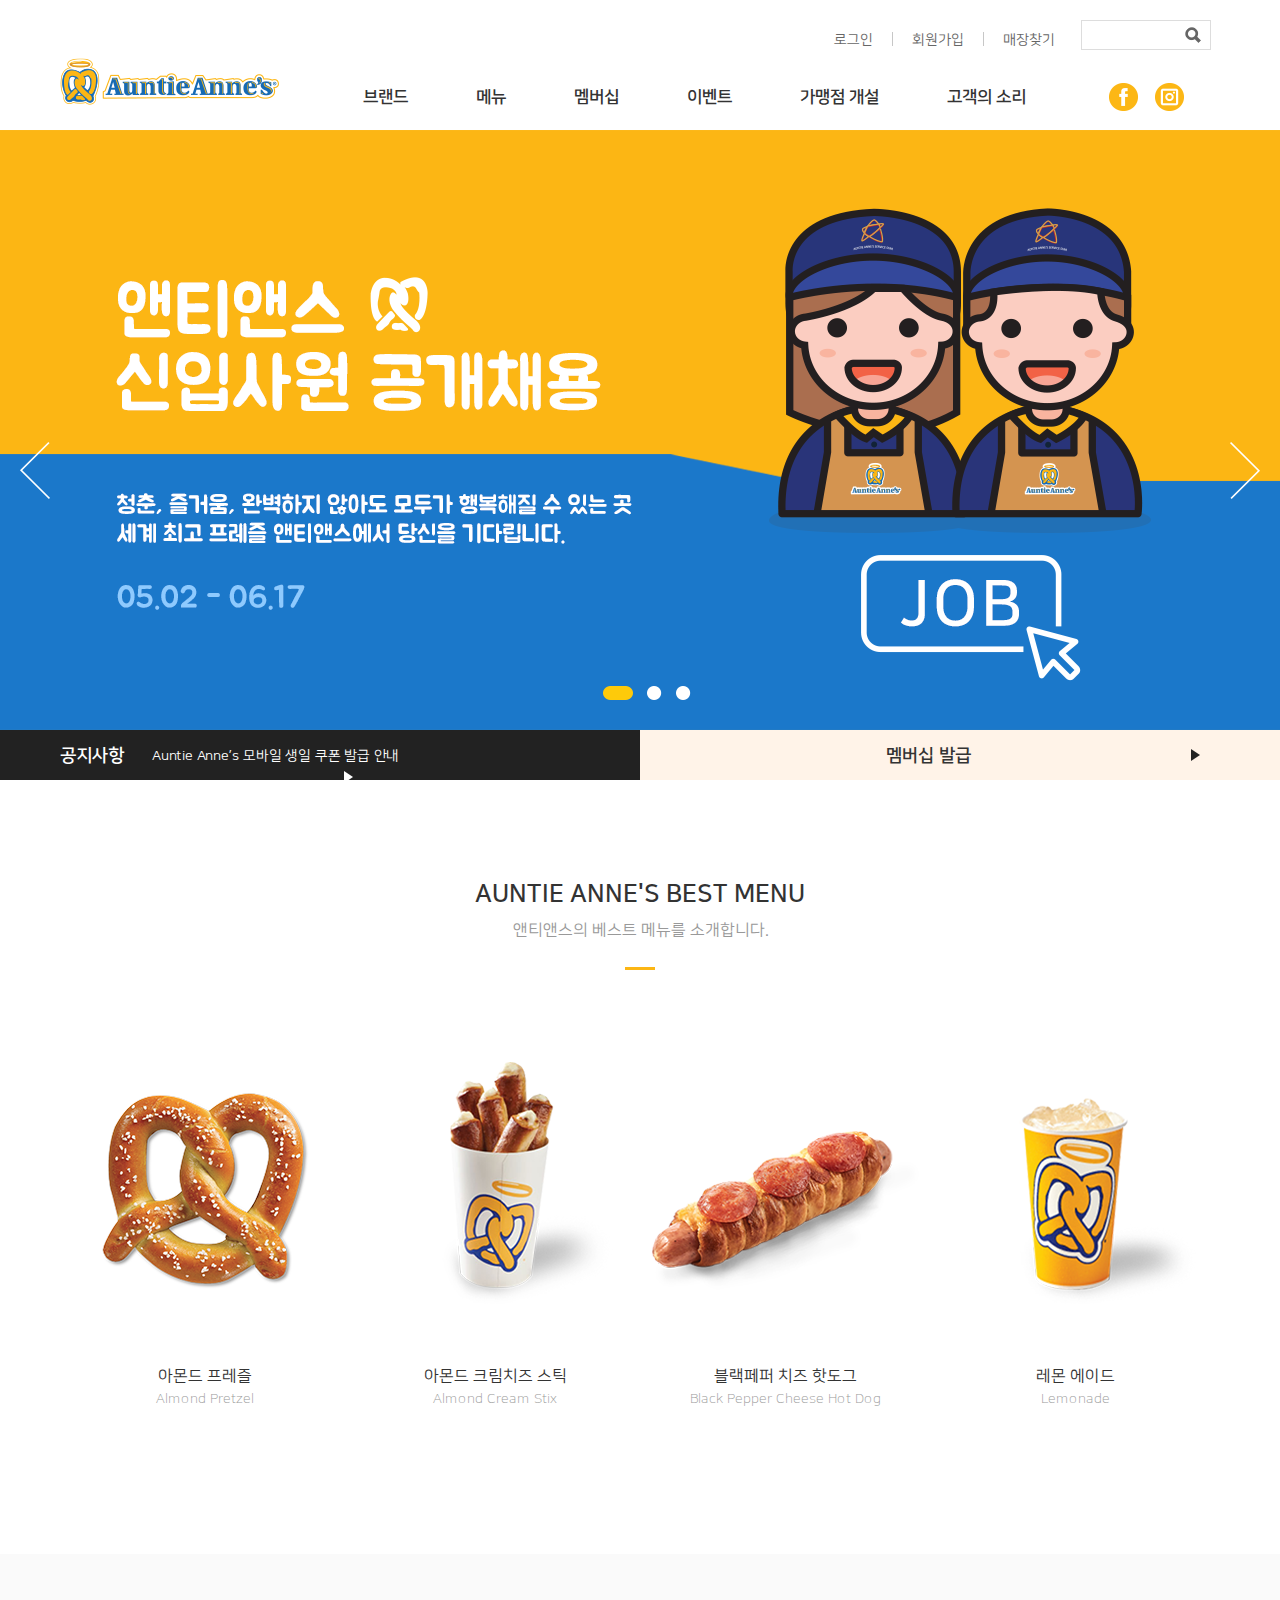
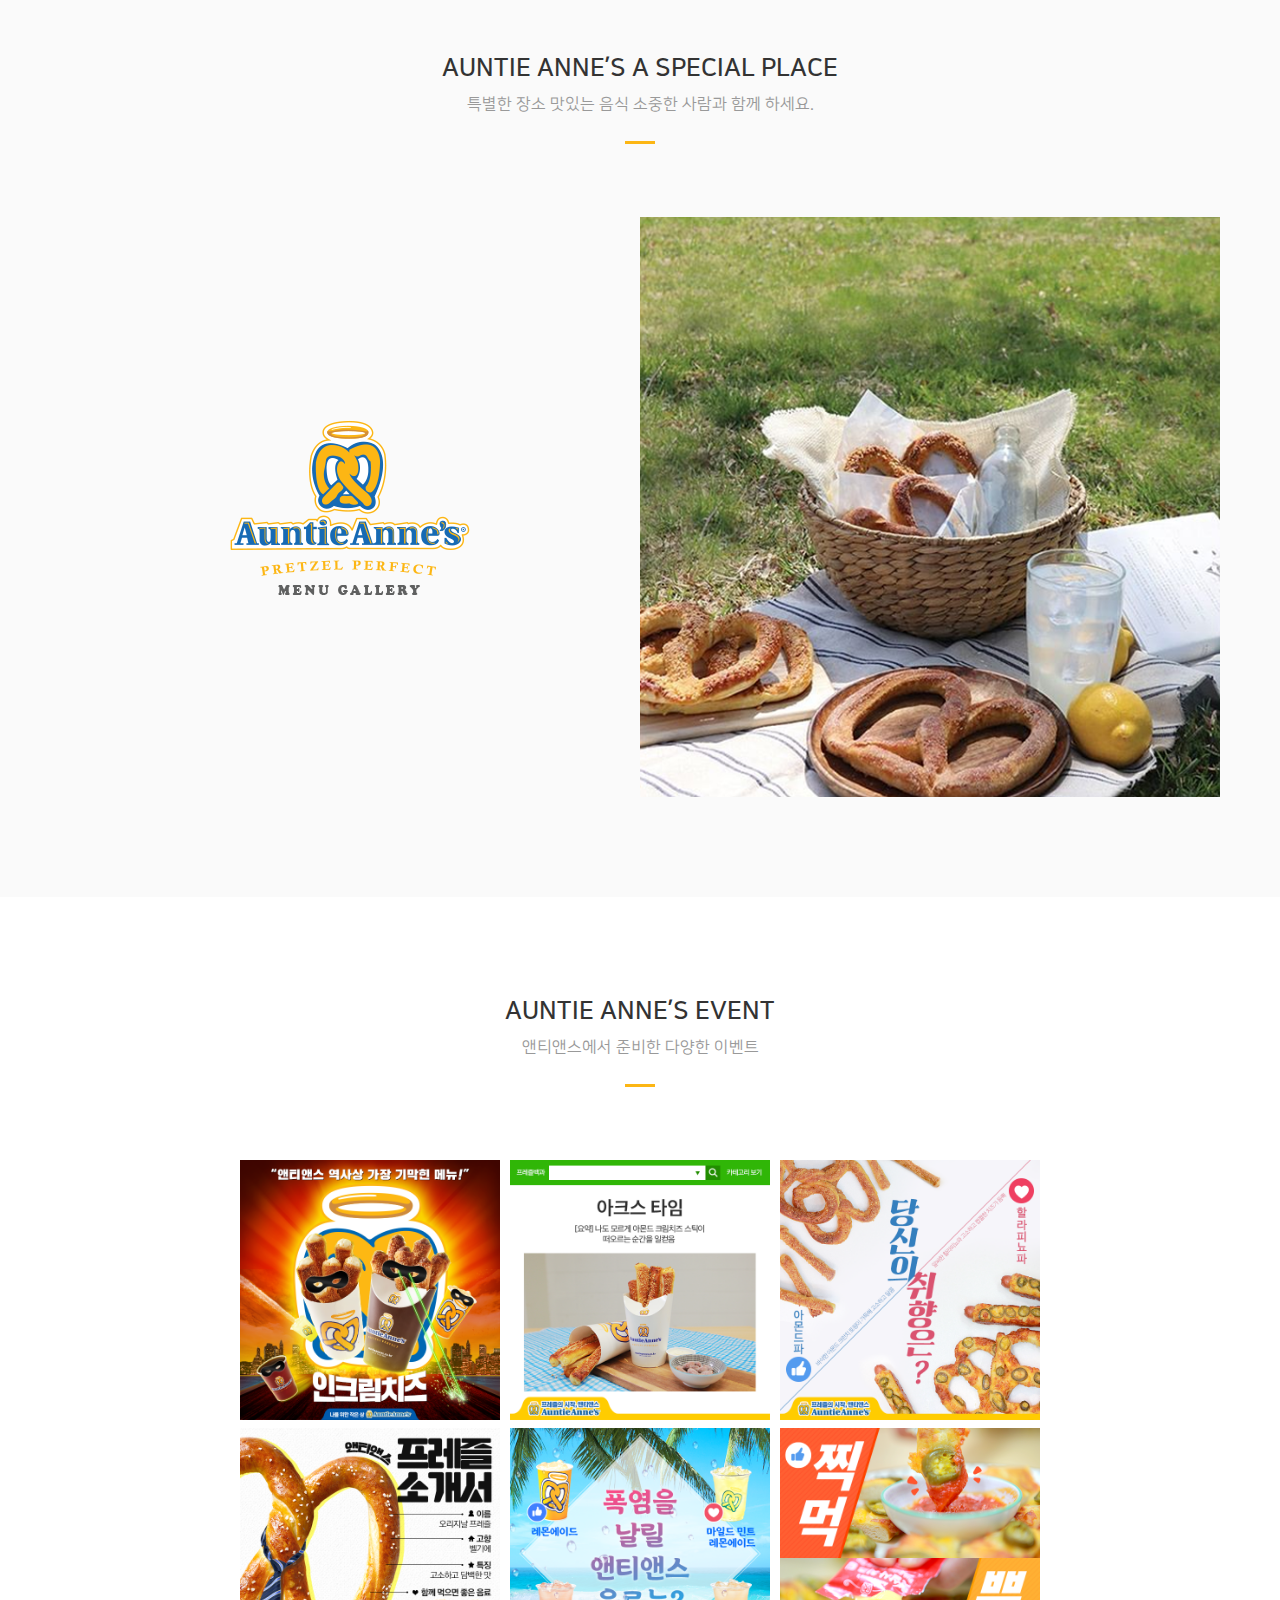
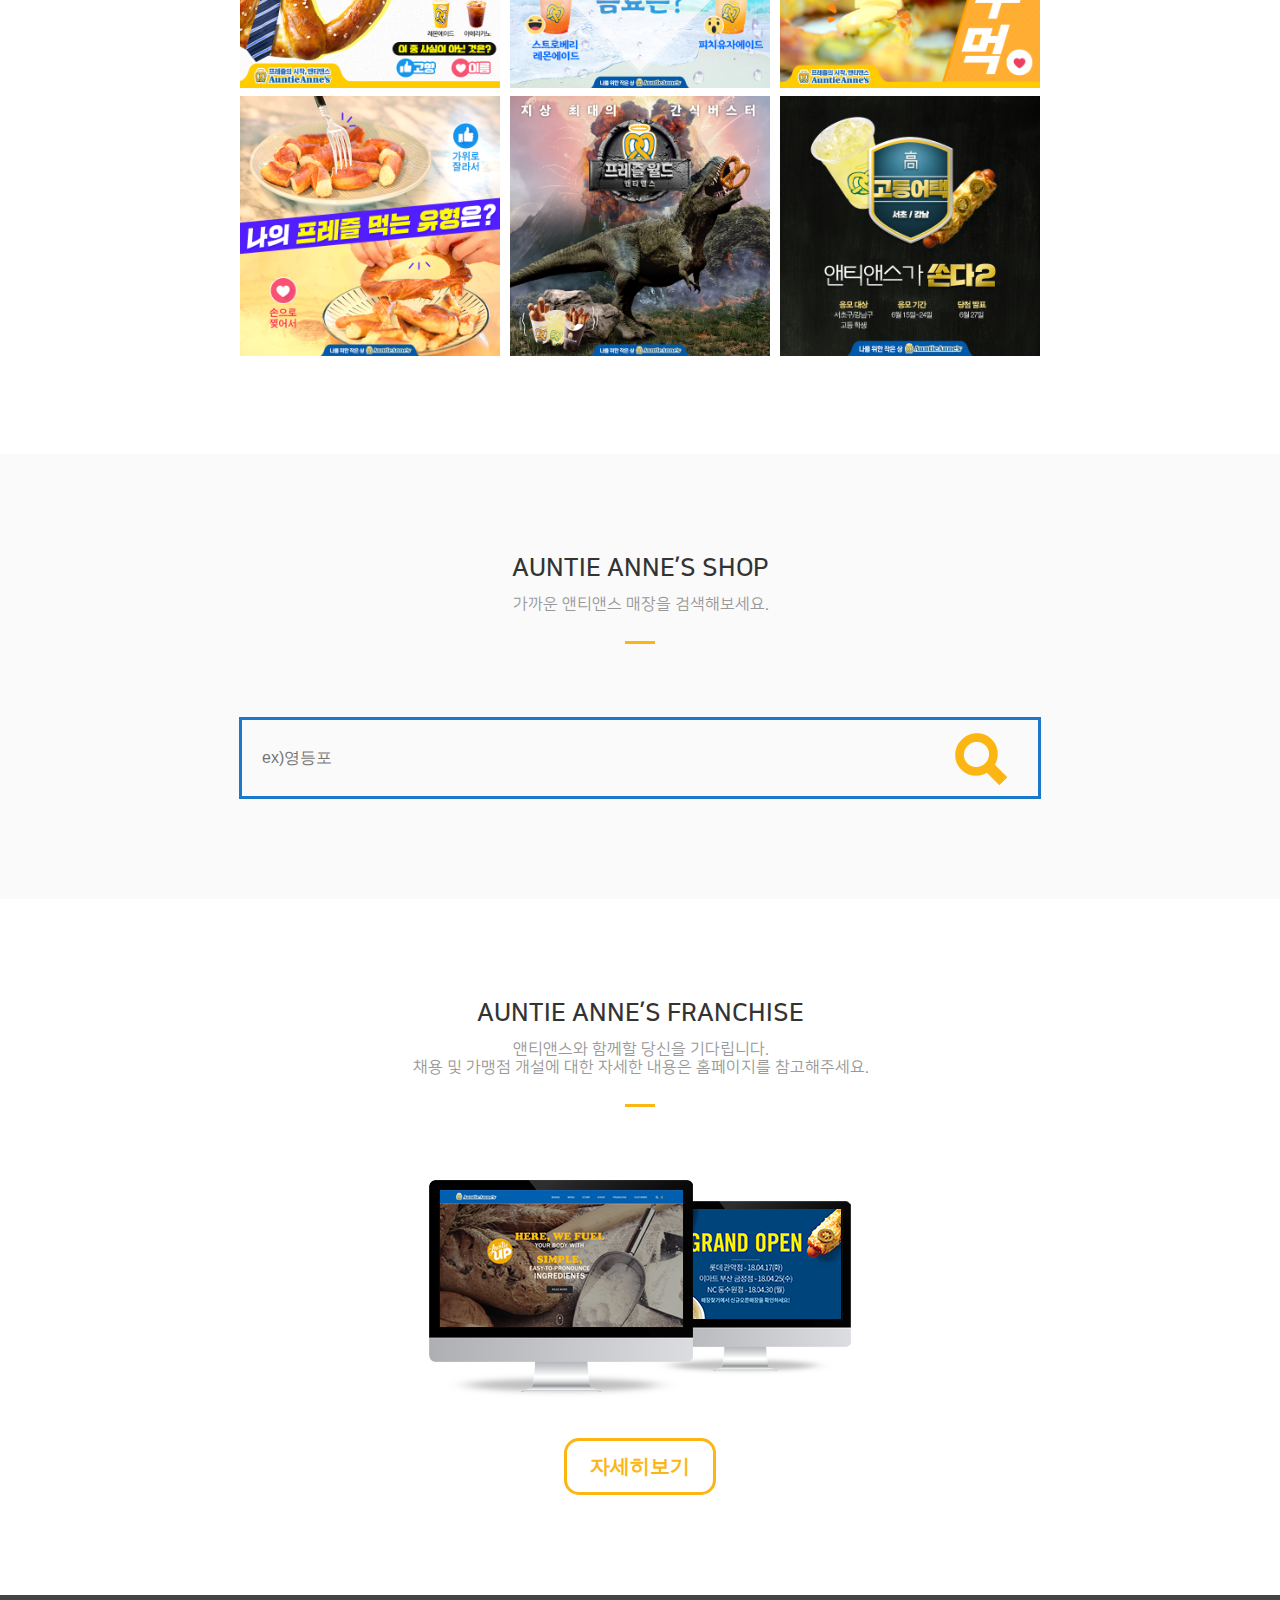
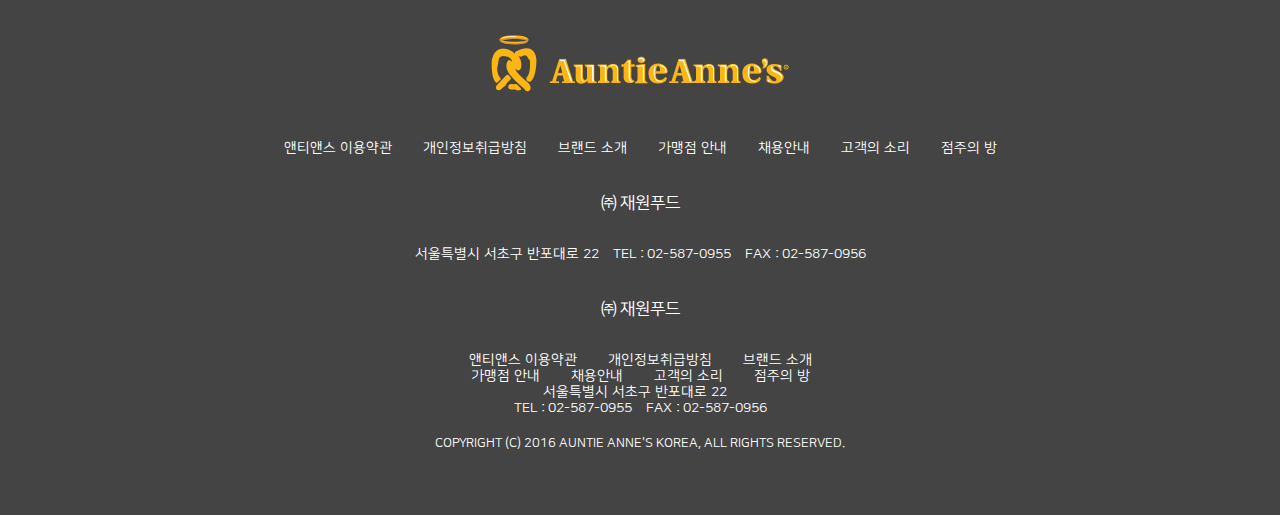
<file: auntieannes/index.html>
<!DOCTYPE html>
<html lang="ko">
<head>
    <meta charset="UTF-8">
    <meta name="viewport" content="width=device-width, initaial-scale=1.0">
    <title>엔티엔스 리뉴얼(http://www.auntieannes.co.kr/korean/)</title>
    <link href="css/common.css" rel="stylesheet">
    <link href="css/main.css" rel="stylesheet">
    <link href="css/media.css" rel="stylesheet">
    <script src="js/jquery-1.12.4.js"></script>
    <script src="js/common.js"></script>
</head>
<body>
    <div id="wrap">
        <div id="headerWrap">
            <header id="header" class="box_width">
                <h1 class="logo"><a href="#"><img src="img/logo.png" alt="Auntie Anne's"></a></h1>
                
                <div id="navWrap">
                    <ul class="m_menu only_m">
                        <li class="m1"><a href="#">마이 페이지</a></li>
                        <li class="m2"><a href="#">검색</a></li>
                        <li class="m3"><a href="#">메뉴</a></li>
                    </ul>
                  
                    <div class="nav_top">
                        <ul class="t_menu">
                            <li><a href="#">로그인</a></li>
                            <li><a href="#">회원가입</a></li>
                            <li><a href="#">매장찾기</a></li>
                        </ul>

                        <div class="sch_area">
                            <form action="#">
                                <fieldest> <!-- 영역 지정해주는 것 -->
                                    <legend class="hide">검색</legend>

                                    <label for="schText" class="screen_out">검색</label>
                                    <input type="text" id="schText">
                                    <button type="submit" id="schBtn">검색</button>
                                </fieldest>
                            </form>
                        </div>
                    </div>
                    
                    <div class="gnb_list">
                        <ul class="gnb">
                            <li><a href="#">브랜드</a></li>
                            <li><a href="#">메뉴</a></li>
                            <li><a href="#">멤버십</a></li>
                            <li><a href="#">이벤트</a></li>
                            <li><a href="#">가맹점 개설</a></li>
                            <li><a href="#">고객의 소리</a></li>
                        </ul>

                        <ul class="sns">
                            <li class="facebook"><a href="https://www.facebook.com/AuntieAnnesPretzelsKR/">페이스북</a></li>
                            <li class="insta"><a href="https://www.instagram.com/auntieannes_korea/">인스타그램</a></li>
                        </ul>
                    </div> <!-- // gub_list -->
                    
                    <div class="m_gnb_list only_m3">
                            <ul class="m_gnb_t">
                                <li><a href="#">로그인</a></li>
                                <li><a href="#">회원가입</a></li>
                            </ul>

                            <ul class="m_sns">
                                <li class="m_f"><a href="https://www.facebook.com/AuntieAnnesPretzelsKR/">페이스북</a></li>
                                <li class="m_i"><a href="https://www.instagram.com/auntieannes_korea/">인스타그램</a></li>
                                <li class="m_c"><a href="#">닫기</a></li>
                            </ul>

                            <ul class="m_gnb">
                                <li><a href="#">메뉴</a></li>
                                <li><a href="#">멤버십</a></li>
                                <li><a href="#">브랜드</a></li>
                                <li><a href="#">공지사항</a></li>
                                <li><a href="#">고객의 소리</a></li>
                            </ul>

                            <div class="m_kk">
                                <ul class="m_ko">
                                    <li><a href="#">Korean</a></li>
                                    <li><a href="#">English</a></li>
                                    <li><a href="#">매장 찾기</a></li>
                                </ul>
                            </div>
                    </div> <!-- // m_gnb_list -->
                </div> <!-- // navWrap -->
            </header> <!-- // header -->
        </div> <!-- // headerWrap -->
            
        <div id="visual">
            <div class="slider">

                <div class="imgWrap">
                    <ul class="img_list">
                        <li class="img_main1"><a href="#"></a></li>
                        <li class="img_main2"><a href="#"></a></li>
                        <li class="img_main3"><a href="#"></a></li>
                        <li class="img_main4"><a href="#"></a></li>
                    </ul>
                </div>

                <button type="button" id="prevBtn" class="only_web">이전</button>
                <button type="button" id="nextBtn" class="only_web">다음</button>

                <div class="indicator">
                    <ul class="indi">
                        <li class="on">1</li>
                        <li>2</li>
                        <li>3</li>
                    </ul>
                </div>
            </div> <!-- // slider -->
        </div> <!-- // visual -->

        <div id="mainContents">
            <div class="main_area1 clearfix">
                <div class="area_box box_width">
                    <div class="area1">
                        <div class="area_box1">
                            <h3 class="area_tit">공지사항</h3>
                            <ul class="area_txt only_web">
                                <li class="area_txt_t"><a href="#">Auntie Anne’s 모바일 생일 쿠폰 발급 안내</a></li>
                            </ul>
                        </div>
                    </div>
                    <div class="area2 box_width">
                        <div class="area_box2">
                            <h3 class="area_tit">멤버십 발급</h3>
                        </div>
                    </div>
                </div> <!-- // area_box -->
            </div> <!-- // main_area1 -->

            <div class="main_area2 box_width clearfix">
                <div class="text_box">
                    <h2 class="main_tit">AUNTIE ANNE'S BEST MENU</h2>
                    <p class="main_txt">앤티앤스의 베스트 메뉴를 소개합니다.</p>
                </div>
                <div class="img_box clearfix">
                    <ul class="b_menu">
                        <li class="bm_list"><a href="#">
                            <div class="list_img con1"></div>
                            <div class="list_text">
                                <h4 class="l_txt">아몬드 프레즐</h4>
                                <p class="l_tit">Almond Pretzel</p>
                            </div>
                        </a></li>

                        <li class="bm_list"><a href="#">
                            <div class="list_img con2"></div>
                            <div class="list_text">
                                <h4 class="l_txt">아몬드 크림치즈 스틱</h4>
                                <p class="l_tit">Almond Cream Stix</p>
                            </div>
                        </a></li>

                        <li class="bm_list bm03"><a href="#">
                            <div class="list_img con3"></div>
                            <div class="list_text">
                                <h4 class="l_txt">블랙페퍼 치즈 핫도그</h4>
                                <p class="l_tit">Black Pepper Cheese Hot Dog</p>
                            </div>
                        </a></li>

                        <li class="bm_list bm04"><a href="#">
                            <div class="list_img con4"></div>
                            <div class="list_text">
                                <h4 class="l_txt">레몬 에이드</h4>
                                <p class="l_tit">Lemonade</p>
                            </div>
                        </a></li>
                    </ul>
                </div>
            </div> <!-- // main_area2 -->

            <div class="main_area3 box_width clearfix">
                <div class="text_box">
                    <h2 class="main_tit">AUNTIE ANNE’S A SPECIAL PLACE</h2>
                    <p class="main_txt">특별한 장소 맛있는 음식 소중한 사람과 함께 하세요.</p>
                </div>

                <ul class="picnic box_width">
                    <li class="picnic1"><a href="#"></a></li>
                    <li class="picnic2"><a href="#"></a></li>
                </ul>
            </div> <!-- // main_area3 -->

            <div class="main_area4 box_width clearfix">
                <div class="text_box">
                    <h2 class="main_tit">AUNTIE ANNE’S EVENT</h2>
                    <p class="main_txt">앤티앤스에서 준비한 다양한 이벤트</p>
                </div>

                <ul class="ent box_width">
                    <li><a href="https://www.facebook.com/AuntieAnnesPretzelsKR/photos/a.329576667247117.1073741828.326101257594658/1033446016860175/?type=3&theater"><img src="img/main_con3_01.png"></a></li>
                    <li><a href="https://www.facebook.com/plugins/post.php?href=https%3A%2F%2Fwww.facebook.com%2FAuntieAnnesPretzelsKR%2Fposts%2F1033441636860613&"><img src="img/main_con3_02.png"></a></li>
                    <li><a href="https://www.facebook.com/plugins/post.php?href=https%3A%2F%2Fwww.facebook.com%2FAuntieAnnesPretzelsKR%2Fposts%2F1024446904426753&"><img src="img/main_con3_03.png"></a></li>
                    <li><a href="https://www.facebook.com/plugins/post.php?href=https%3A%2F%2Fwww.facebook.com%2FAuntieAnnesPretzelsKR%2Fposts%2F1024446467760130&"><img src="img/main_con3_04.png"></a></li>
                    <li><a href="https://www.facebook.com/plugins/post.php?href=https%3A%2F%2Fwww.facebook.com%2FAuntieAnnesPretzelsKR%2Fposts%2F1014854058719371&"><img src="img/main_con3_05.png"></a></li>
                    <li><a href="https://www.facebook.com/plugins/post.php?href=https%3A%2F%2Fwww.facebook.com%2FAuntieAnnesPretzelsKR%2Fposts%2F1014852572052853&"><img src="img/main_con3_06.png"></a></li>
                    <li><a href="https://www.facebook.com/plugins/post.php?href=https%3A%2F%2Fwww.facebook.com%2FAuntieAnnesPretzelsKR%2Fposts%2F1006148482923262&"><img src="img/main_con3_07.png"></a></li>
                    <li><a href="https://www.facebook.com/plugins/post.php?href=https%3A%2F%2Fwww.facebook.com%2FAuntieAnnesPretzelsKR%2Fposts%2F997830987088345&"><img src="img/main_con3_08.png"></a></li>
                    <li><a href="https://www.facebook.com/plugins/post.php?href=https%3A%2F%2Fwww.facebook.com%2FAuntieAnnesPretzelsKR%2Fposts%2F997692257102218&"><img src="img/main_con3_09.png"></a></li>
                </ul>
            </div> <!-- // main_area4 -->

            <div class="main_area5 box_width clearfix">
                <div class="text_box">
                    <h2 class="main_tit">AUNTIE ANNE’S SHOP</h2>
                    <p class="main_txt">가까운 앤티앤스 매장을 검색해보세요.</p>
                </div>

                <div class="main_sch box_width clearfix">
                        <form action="#">
                            <fieldest> <!-- 영역 지정해주는 것 -->
                                <legend class="hide">검색</legend>

                                <label for="schText" class="screen_out">검색</label>
                                <input type="text" id="schText" placeholder="ex)영등포">
                                <button type="submit" id="schBtn">검색</button>
                            </fieldest>
                        </form>
                    </div>
            </div> <!-- // main_area5 -->

            <div class="main_area6 box_width clearfix">
                <div class="text_box">
                    <h2 class="main_tit">AUNTIE ANNE’S FRANCHISE</h2>
                    <p class="main_txt">앤티앤스와 함께할 당신을 기다립니다.<br/>
                    채용 및 가맹점 개설에 대한 자세한 내용은 홈페이지를 참고해주세요.</p>
                </div>

                <div class="com_box box_width">
                    <div class="com_img"></div>
                    <button type="button" class="com_btn">자세히보기</button>
                </div>
            </div> <!-- // main_area6 -->
        </div> <!-- // mainContents -->
        
        <div id="footerWrap clearfix">
            <footer id="footer">
                <p class="f_logo">
                    <a href="#"><img src="img/footer_logo.png" alt="Auntie Anne's"></a>
                </p>
                <div class="f_box only_web2">
                    <ul class="f_menu">
                        <li><a href="#">앤티앤스 이용약관</a></li>
                        <li><a href="#">개인정보취급방침</a></li>
                        <li><a href="#">브랜드 소개</a></li>
                        <li><a href="#">가맹점 안내</a></li>
                        <li><a href="#">채용안내</a></li>
                        <li><a href="#">고객의 소리</a></li>
                        <li><a href="#">점주의 방</a></li>
                    </ul>
                    <p class="f_name">㈜ 재원푸드</p>
                    <address class="addr">
                        <p>
                            <span>서울특별시 서초구 반포대로 22</span>
                            <span>TEL : 02-587-0955</span>
                            <span>FAX : 02-587-0956</span>
                        </p>
                    </address>
                </div>
                
                <div class="f_box only_m2">
                    <p class="f_name">㈜ 재원푸드</p>
                   
                    <ul class="f_menu">
                        <li><a href="#">앤티앤스 이용약관</a></li>
                        <li><a href="#">개인정보취급방침</a></li>
                        <li><a href="#">브랜드 소개</a></li>
                    </ul>
                    <ul class="f_menu">
                        <li><a href="#">가맹점 안내</a></li>
                        <li><a href="#">채용안내</a></li>
                        <li><a href="#">고객의 소리</a></li>
                        <li><a href="#">점주의 방</a></li>
                    </ul>
                    
                    <address class="addr">
                        <p>
                            <span>서울특별시 서초구 반포대로 22</span>
                            <br/>
                            <span>TEL : 02-587-0955</span>
                            <span>FAX : 02-587-0956</span>
                        </p>
                    </address>
                </div>
                <p class="copy">COPYRIGHT (C) 2016 AUNTIE ANNE'S KOREA, ALL RIGHTS RESERVED.</p>
            </footer> <!-- // footer -->
        </div> <!-- // fooferWrap -->
    </div> <!-- // wrap -->
    <div class="dim"></div>
</body>
    <script src="js/jquery-1.12.4.js"></script>
    <script>
        $(function(){
            $('.dim').hide()
            
            $('.m_menu .m3').click(function(){
                $('.m_gnb_list').animate({right:0})
            })
            $('.m_menu .m3').click(function(){
                $('.dim').show()
            })
            
            $('.m_sns .m_c').click(function(){
                $('.m_gnb_list').animate({right:'-90%'})
            })
            $('.m_sns .m_c').click(function(){
                $('.dim').hide()
            })
        })
    </script>
    
</html>
</file>
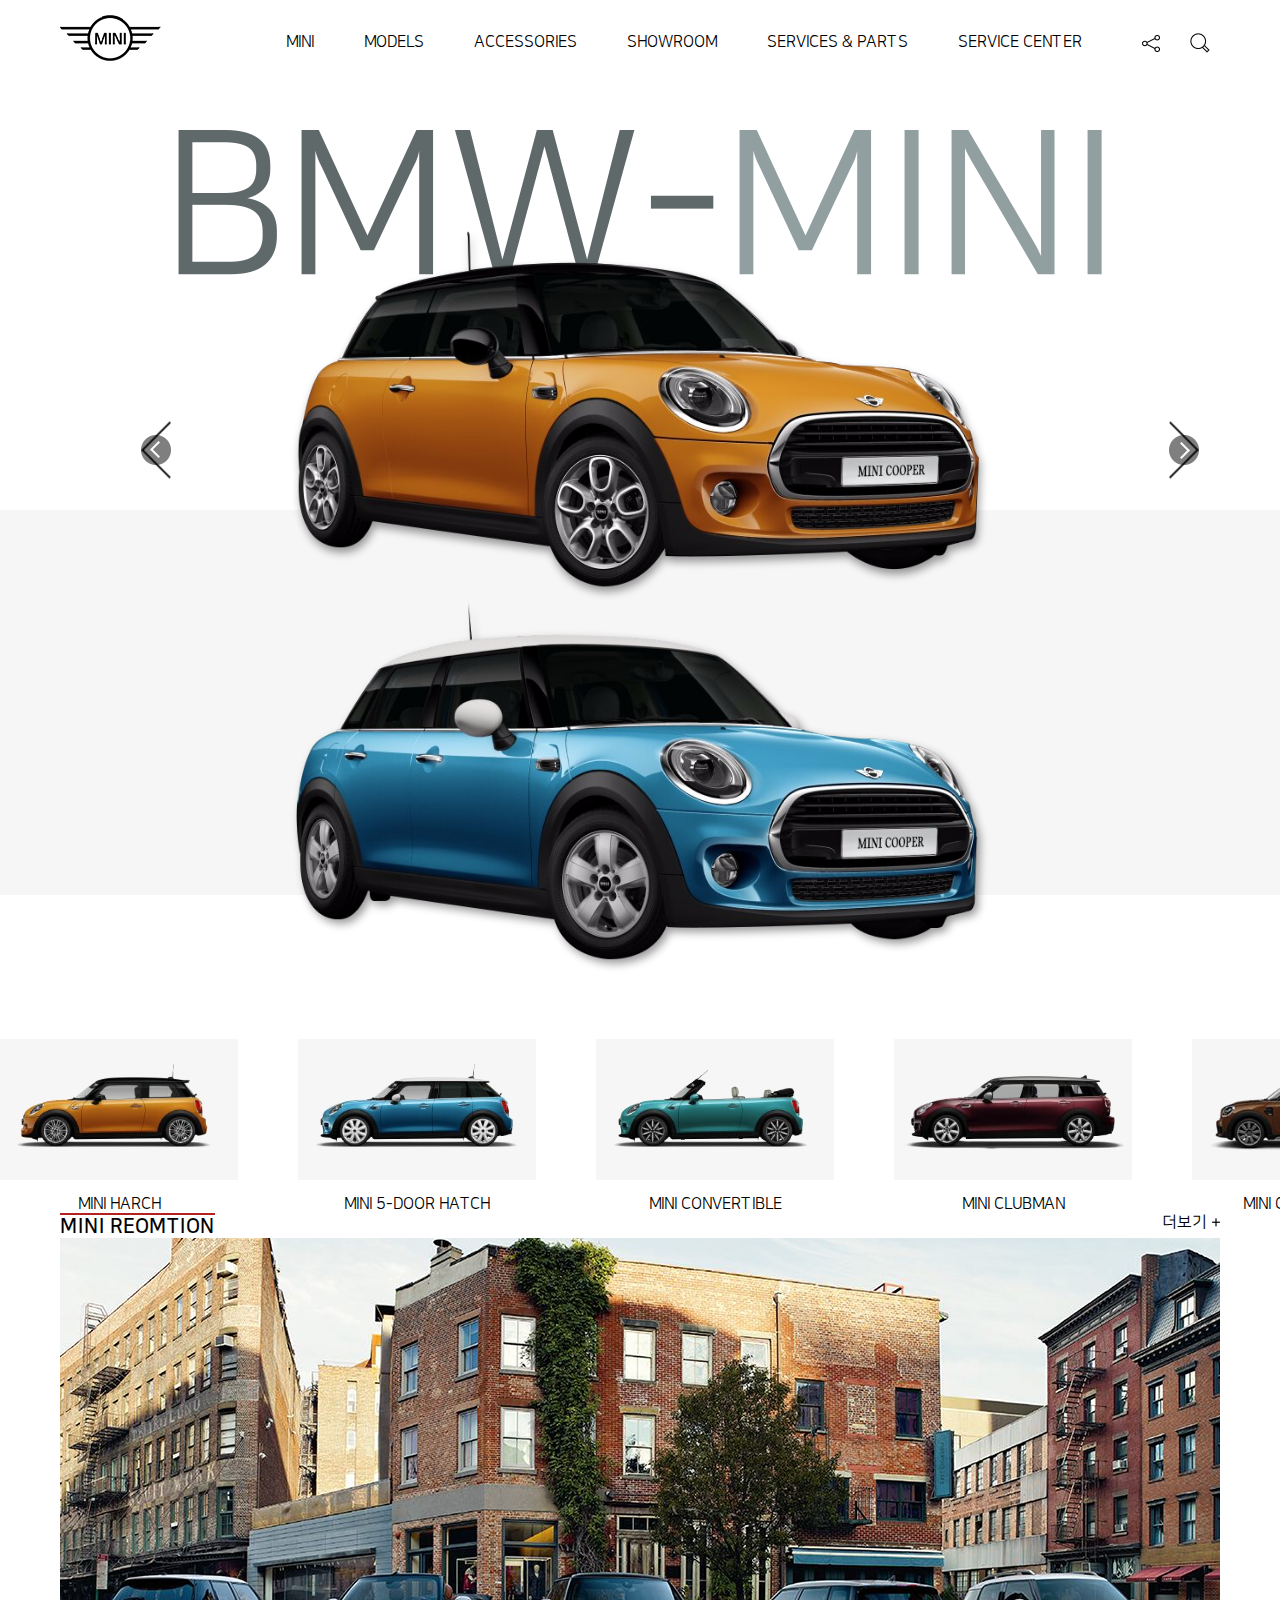
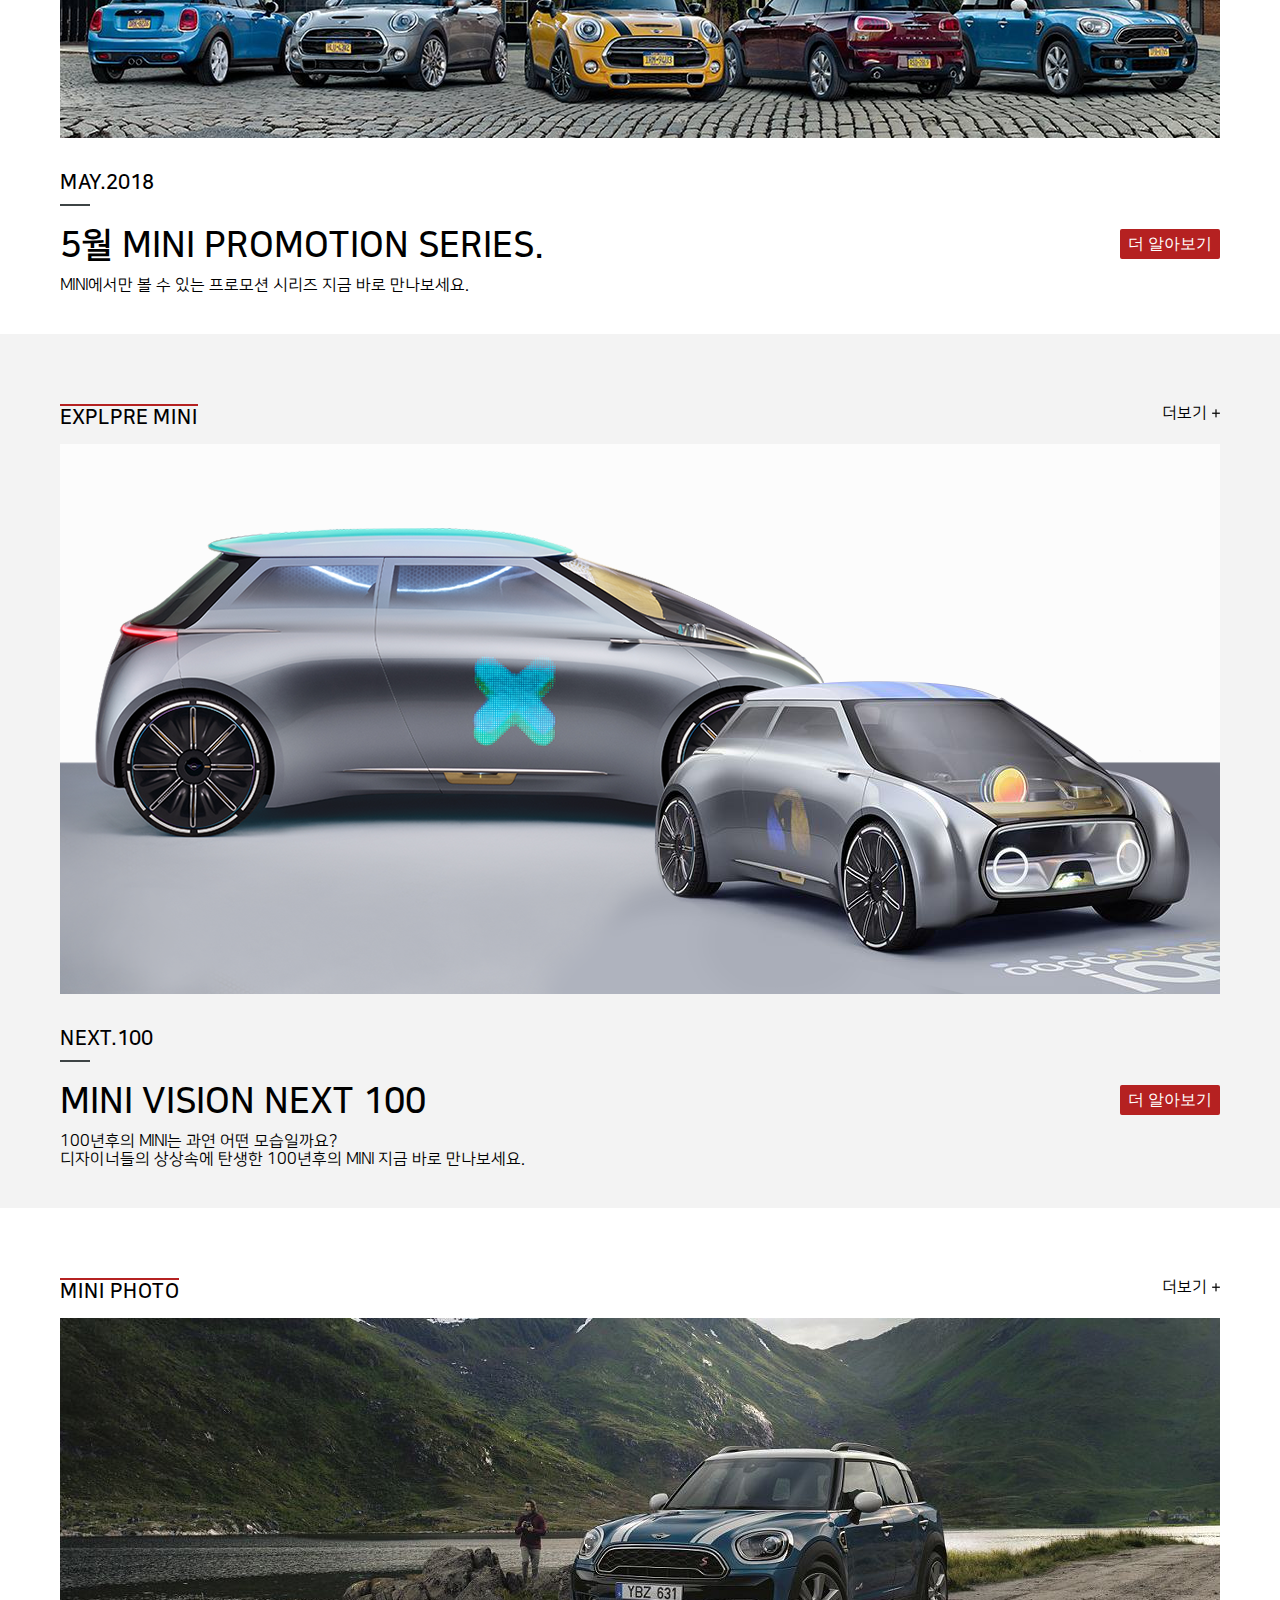
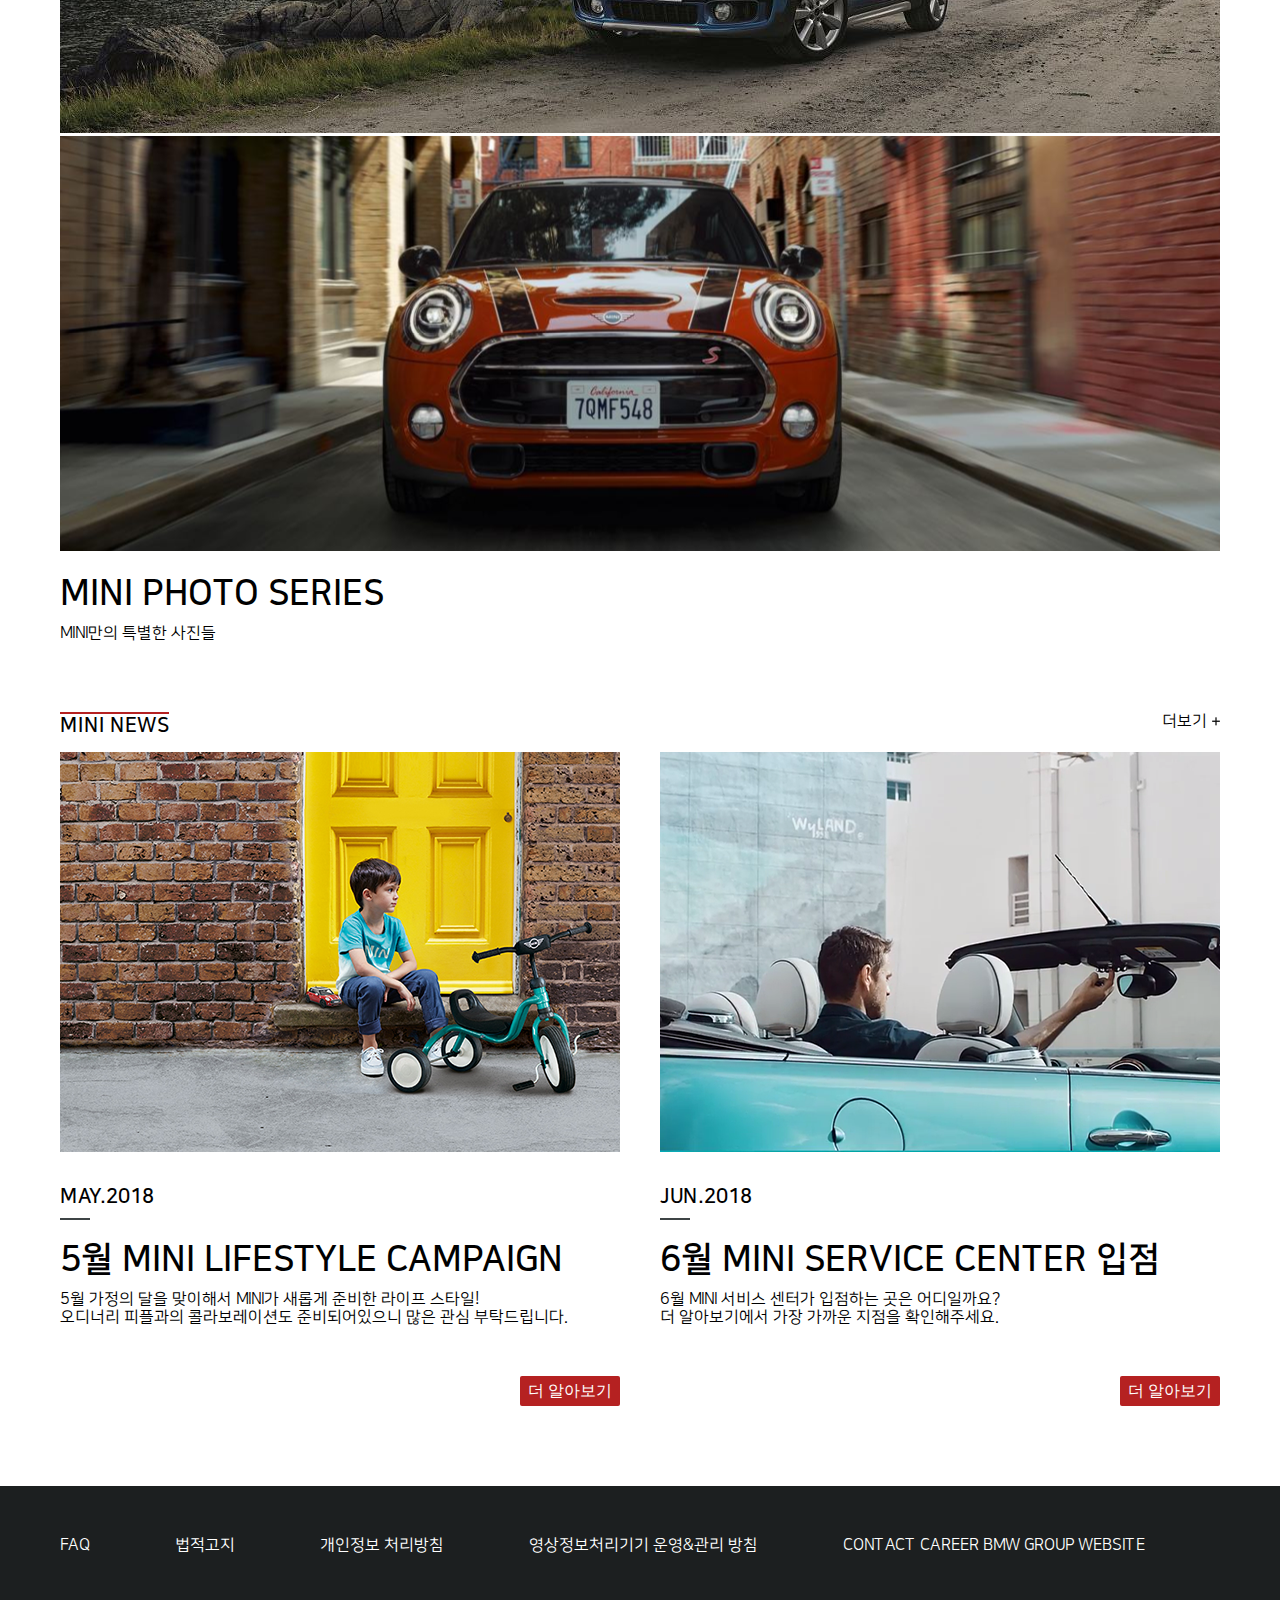
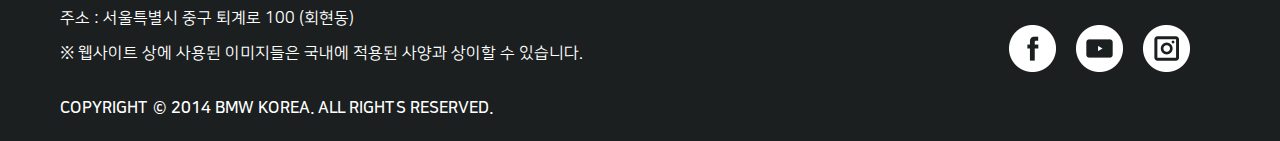
<file: BMW-mini/index.html>
<!DOCTYPE html>
<html lang="ko">
<head>
    <meta charset="UTF-8">
    <title>BMT-MINI</title>

    <link href="https://stackpath.bootstrapcdn.com/bootstrap/4.1.3/css/bootstrap.min.css" rel="stylesheet" integrity="sha384-MCw98/SFnGE8fJT3GXwEOngsV7Zt27NXFoaoApmYm81iuXoPkFOJwJ8ERdknLPMO" crossorigin="anonymous">
    <link href="css/common.css" rel="stylesheet">
</head>
<body>
    <div id="wrap">
        <div id="headerWrap">
            <header id="header" class="box_width">
                 <h1 class="logo"><img src="img/logo.png" alt="BMW-mini"></h1>
                 <div id="navWrap">
                     <ul class="nav_left">
                         <li><a href="#">MINI</a></li>
                         <li><a href="#">MODELS</a></li>
                         <li><a href="#">ACCESSORIES</a></li>
                         <li><a href="#">SHOWROOM</a></li>
                         <li><a href="#">SERVICES &amp; PARTS</a></li>
                         <li><a href="#">SERVICE CENTER</a></li>
                     </ul>
                     <ul class="nav_icon">
                         <li><a href="#">공유</a></li>
                         <li><a href="#">검색</a></li>
                     </ul>
                 </div><!--// navWrap -->
            </header><!--// header -->
        </div><!--// headerWrap -->
        <div class="car_area">
            <div class="car_slider box_width">
                <div id="car_slider_area" class="carousel slide" data-ride="carousel" data-interval="3000">
                    <div class="carousel-inner">
                        <div class="carousel-item active">
                            <img src="img/car_1.png">
                        </div>
                        <div class="carousel-item">
                            <img src="img/car_2.png">
                        </div>
                    </div>
                    <a class="prev" href="#car_slider_area" role="button" data-slide="prev">
                        <span class="c_prev_btn" aria-hidden="true"></span>
                    </a>
                    <a class="next" href="#car_slider_area" role="button" data-slide="next">
                        <span class="c_next_btn" aria-hidden="true"></span>
                    </a>
                </div>
            </div>
            <div class="car_show">
                <ul>
                    <li><a href="#car_slider_area" data-slide-to="0"><img src="img/c_img1.png"><p>MINI HARCH</p></a></li>
                    <li><a href="#car_slider_area" data-slide-to="1"><img src="img/c_img2.png"><p>MINI 5-DOOR HATCH</p></a></li>
                    <li><a href="#car_slider_area" data-slide-to="2"><img src="img/c_img3.png"><p>MINI CONVERTIBLE</p></a></li>
                    <li><a href="#car_slider_area" data-slide-to="3"><img src="img/c_img4.png"><p>MINI CLUBMAN</p></a></li>
                    <li><a href="#car_slider_area" data-slide-to="4"><img src="img/c_img5.png"><p>MINI COUNTRYMAN</p></a></li>
                    <li><a href="#car_slider_area" data-slide-to="5"><img src="img/c_img6.png"><p>JOHN COOPER WORKS</p></a></li>
                </ul>
            </div>
        </div><!--// car_area --> 
        <div class="mini_promotion box_width">
            <div class=pro_tit>
                <p>MINI REOMTION</p>
                <a href="">더보기</a>
            </div>
            <img src="img/p_img.png">
            <div class="pro_area clearfix">
                <div class="pro_txt">
                    <h4>MAY.2018</h4>
                    <h3>5월 MINI PROMOTION SERIES.</h3>
                    <span>MINI에서만 볼 수 있는 프로모션 시리즈 지금 바로 만나보세요.</span>
                </div>
                <div class="pro_btn">
                    <button type="submit">더 알아보기</button>
                </div>  
            </div>
        </div><!--// mini_promotion1 -->
        <div class="bg">
            <div class="mini_promotion box_width">
                <div class=pro_tit>
                    <p>EXPLPRE MINI</p>
                    <a href="">더보기</a>
                </div>
                <img src="img/next_img.png">
                <div class="pro_area clearfix">
                    <div class="pro_txt">
                        <h4>NEXT.100</h4>
                        <h3>MINI VISION NEXT 100</h3>
                        <span>100년후의 MINI는 과연 어떤 모습일까요?<br/>
                        디자이너들의 상상속에 탄생한 100년후의 MINI 지금 바로 만나보세요.</span>
                    </div>
                    <div class="pro_btn">
                        <button type="submit">더 알아보기</button>
                    </div>  
                </div>
            </div><!--// mini_promotion2 -->
        </div><!--// bg -->
        <div class="mini_promotion box_width clearfix">
            <div class=pro_tit>
                <p>MINI PHOTO</p>
                <a href="">더보기</a>
            </div>
            <div id="carouselExampleIndicators" class="carousel slide" data-ride="carousel" data-interval="3000">
                <div class="carousel-inner">
                    <div class="carousel-item active">
                        <img class="d-block w-100" src="img/visual1.png">
                    </div>
                    <div class="carousel-item">
                        <img class="d-block w-100" src="img/visual2.png">
                    </div>
                </div>
                <a class="prev" href="#carouselExampleIndicators" role="button" data-slide="prev">
                    <span class="prev_btn" aria-hidden="true"></span>
                </a>
                <a class="next" href="#carouselExampleIndicators" role="button" data-slide="next">
                    <span class="next_btn" aria-hidden="true"></span>
                </a>
            </div>
            <div class="pro_txt">
                <h3>MINI PHOTO SERIES</h3>
                <span>MINI만의 특별한 사진들</span>
            </div>
        </div><!--// mini_promotion3 -->
        <div class="mini_promotion box_width">
            <div class=pro_tit>
                <p>MINI NEWS</p>
                <a href="">더보기</a>
            </div>
            <div class="mini_news clearfix">
                <div class="news_1">
                    <img src="img/news_img1.png">
                    <div class="pro_area">
                        <div class="pro_txt">
                            <h4>MAY.2018</h4>
                            <h3>5월 MINI LIFESTYLE CAMPAIGN</h3>
                            <span>5월 가정의 달을 맞이해서 MINI가 새롭게 준비한 라이프 스타일!<br/>
                            오디너리 피플과의 콜라보레이션도 준비되어있으니 많은 관심 부탁드립니다.</span>
                        </div>
                        <div class="pro_btn btn_style">
                            <button type="submit">더 알아보기</button>
                        </div>  
                    </div>
                </div>
                <div class="news_2">
                    <img src="img/news_img2.png">
                    <div class="pro_area">
                        <div class="pro_txt">
                            <h4>JUN.2018</h4>
                            <h3>6월 MINI SERVICE CENTER 입점 </h3>
                            <span>6월 MINI 서비스 센터가 입점하는 곳은 어디일까요?<br/>
                            더 알아보기에서 가장 가까운 지점을 확인해주세요.</span>
                        </div>
                        <div class="pro_btn btn_style">
                            <button type="submit">더 알아보기</button>
                        </div> 
                    </div>
                </div>
            </div><!--// mini_news -->
        </div><!--// mini_promotion4 -->
        <div id="footerWrap">
            <footer id="footer" class="box_width clearfix">
                <ul class="f_menu">
                    <li><a href="#">FAQ</a></li>
                    <li><a href="#">법적고지</a></li>
                    <li><a href="#">개인정보 처리방침</a></li>
                    <li><a href="#">영상정보처리기기 운영&amp;관리 방침</a></li>
                    <li><a href="#">CONTACT CAREER BMW GROUP WEBSITE</a></li>
                </ul>
                <div class="contact">
                   <address class="addr">
                        <p>주소 : 서울특별시 중구 퇴계로 100 (회현동)</p>
                        <p>※ 웹사이트 상에 사용된 이미지들은 국내에 적용된 사양과 상이할 수 있습니다.</p>
                        <p class="copy">COPYRIGHT © 2014 BMW KOREA. ALL RIGHTS RESERVED.</p>
                    </address>
                    <ul class="f_link">
                        <li class="facebook"><a href="https://www.facebook.com/MINIKOREA.kr">페이스북</a></li>
                        <li class="youtube"><a href="https://www.youtube.com/channel/UCYT6053wcW3_VRWW7N5gptg">유튜브</a></li>
                        <li class="instagram"><a href="https://www.instagram.com/mini.korea.official/">인스타그램</a></li>
                    </ul>
                </div><!--// contact -->
            </footer><!--// footer -->
        </div><!--// footerWrap-->
    </div><!--// wrap -->
    <script src="https://code.jquery.com/jquery-3.3.1.slim.min.js" integrity="sha384-q8i/X+965DzO0rT7abK41JStQIAqVgRVzpbzo5smXKp4YfRvH+8abtTE1Pi6jizo" crossorigin="anonymous"></script>
    <script src="https://cdnjs.cloudflare.com/ajax/libs/popper.js/1.14.3/umd/popper.min.js" integrity="sha384-ZMP7rVo3mIykV+2+9J3UJ46jBk0WLaUAdn689aCwoqbBJiSnjAK/l8WvCWPIPm49" crossorigin="anonymous"></script>
    <script src="https://stackpath.bootstrapcdn.com/bootstrap/4.1.3/js/bootstrap.min.js" integrity="sha384-ChfqqxuZUCnJSK3+MXmPNIyE6ZbWh2IMqE241rYiqJxyMiZ6OW/JmZQ5stwEULTy" crossorigin="anonymous"></script>
    </body>
</html>
</file>
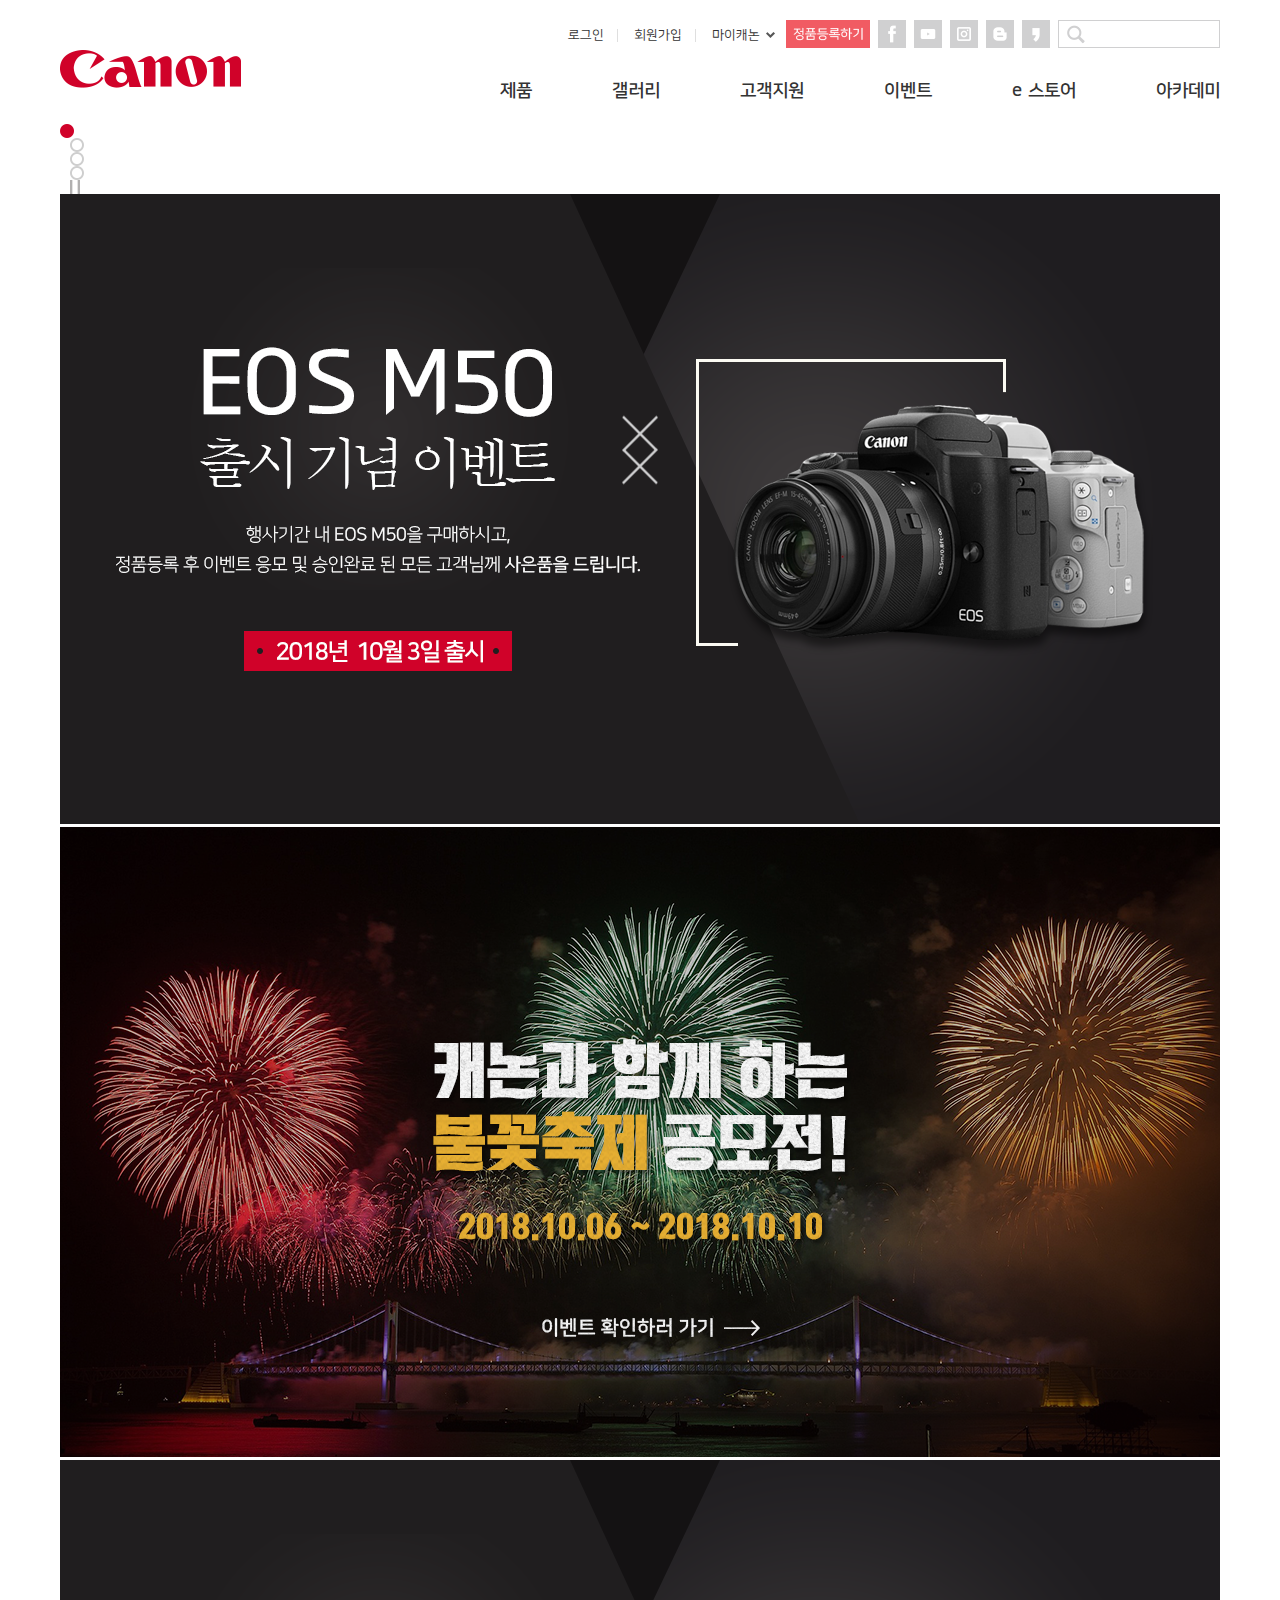
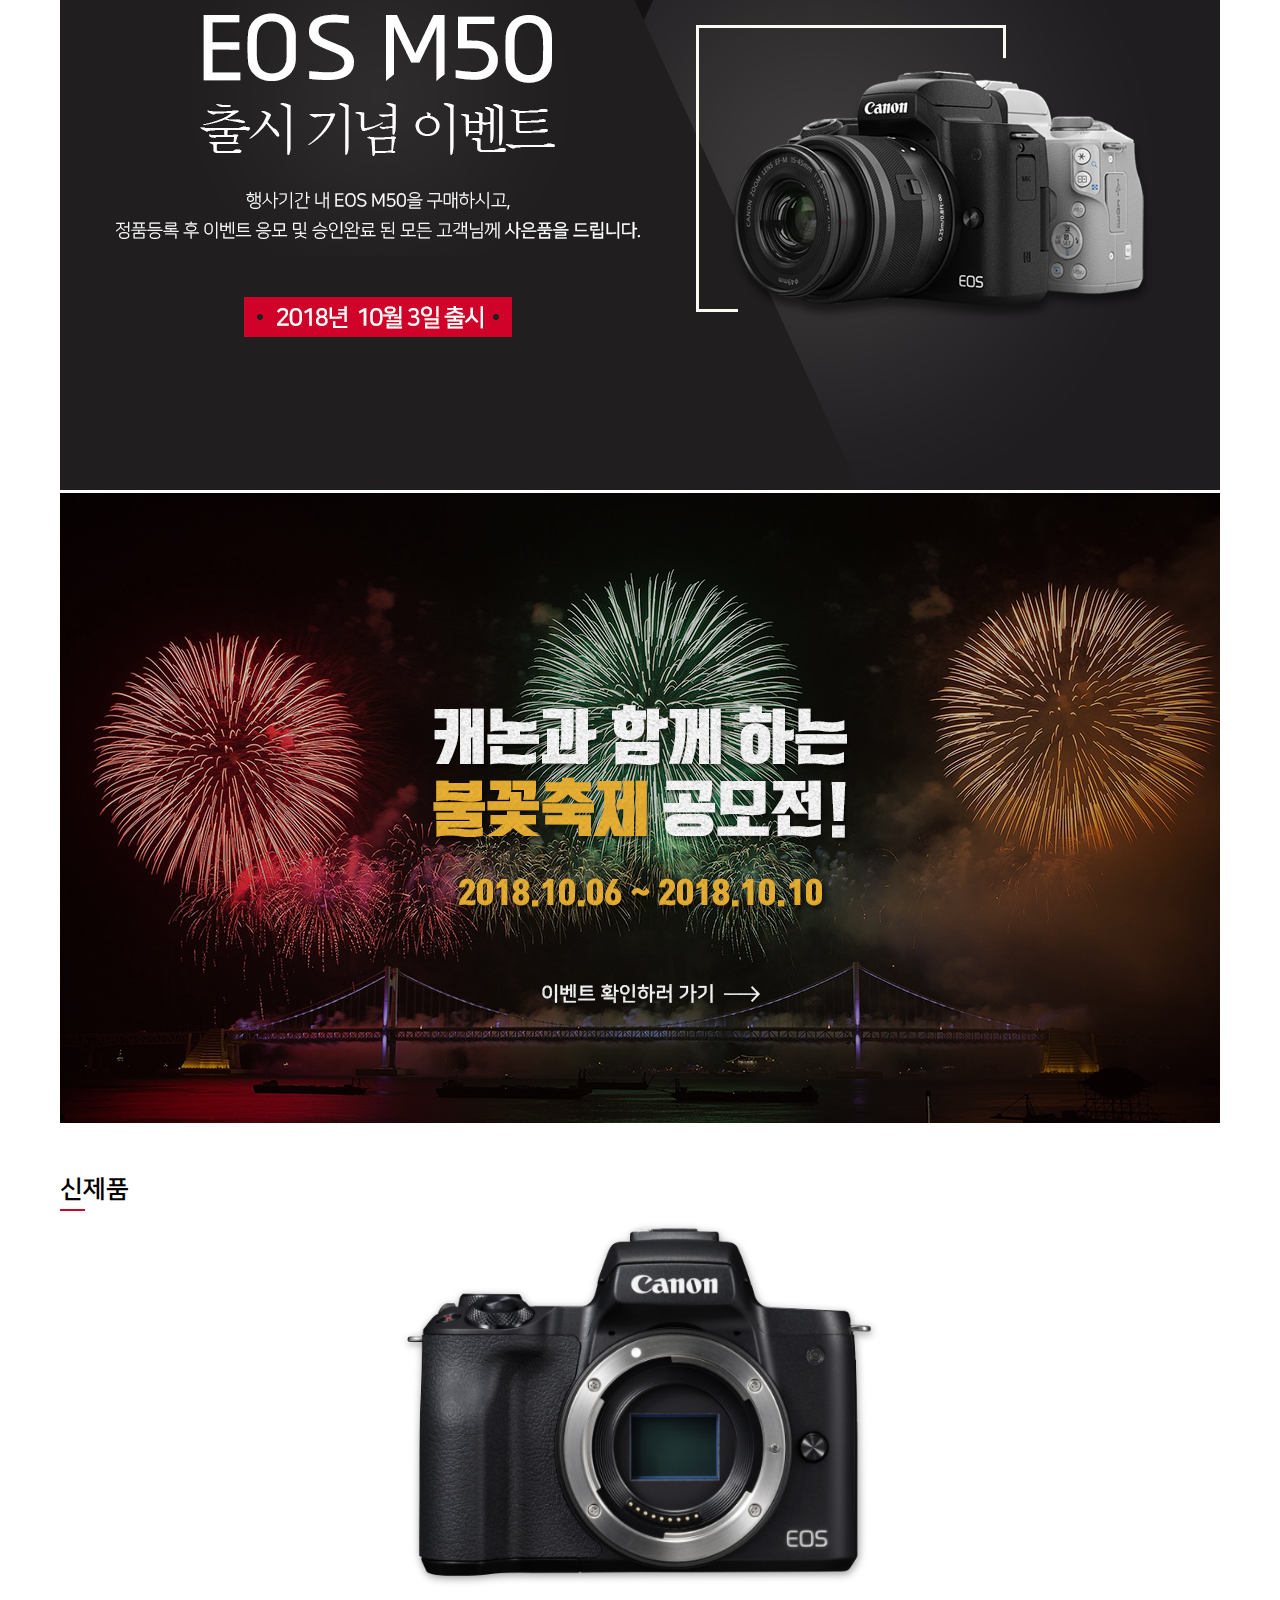
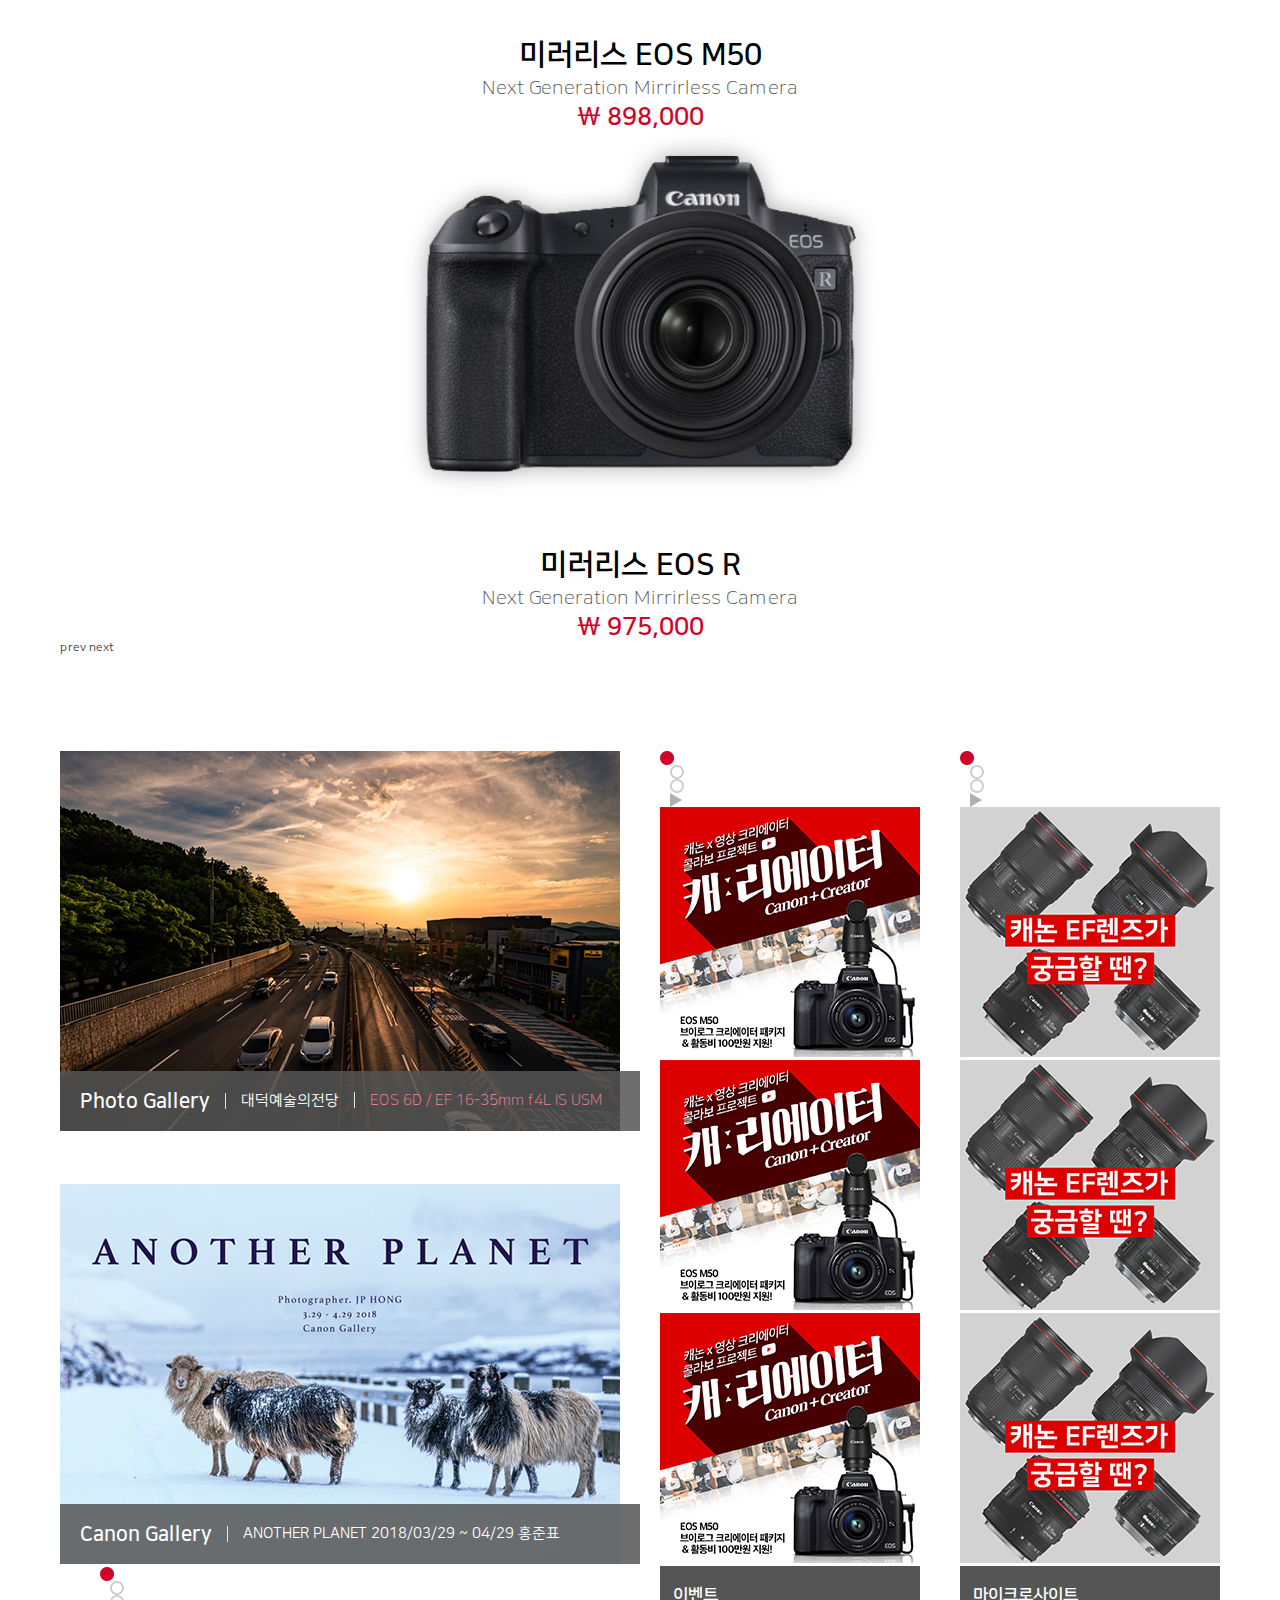
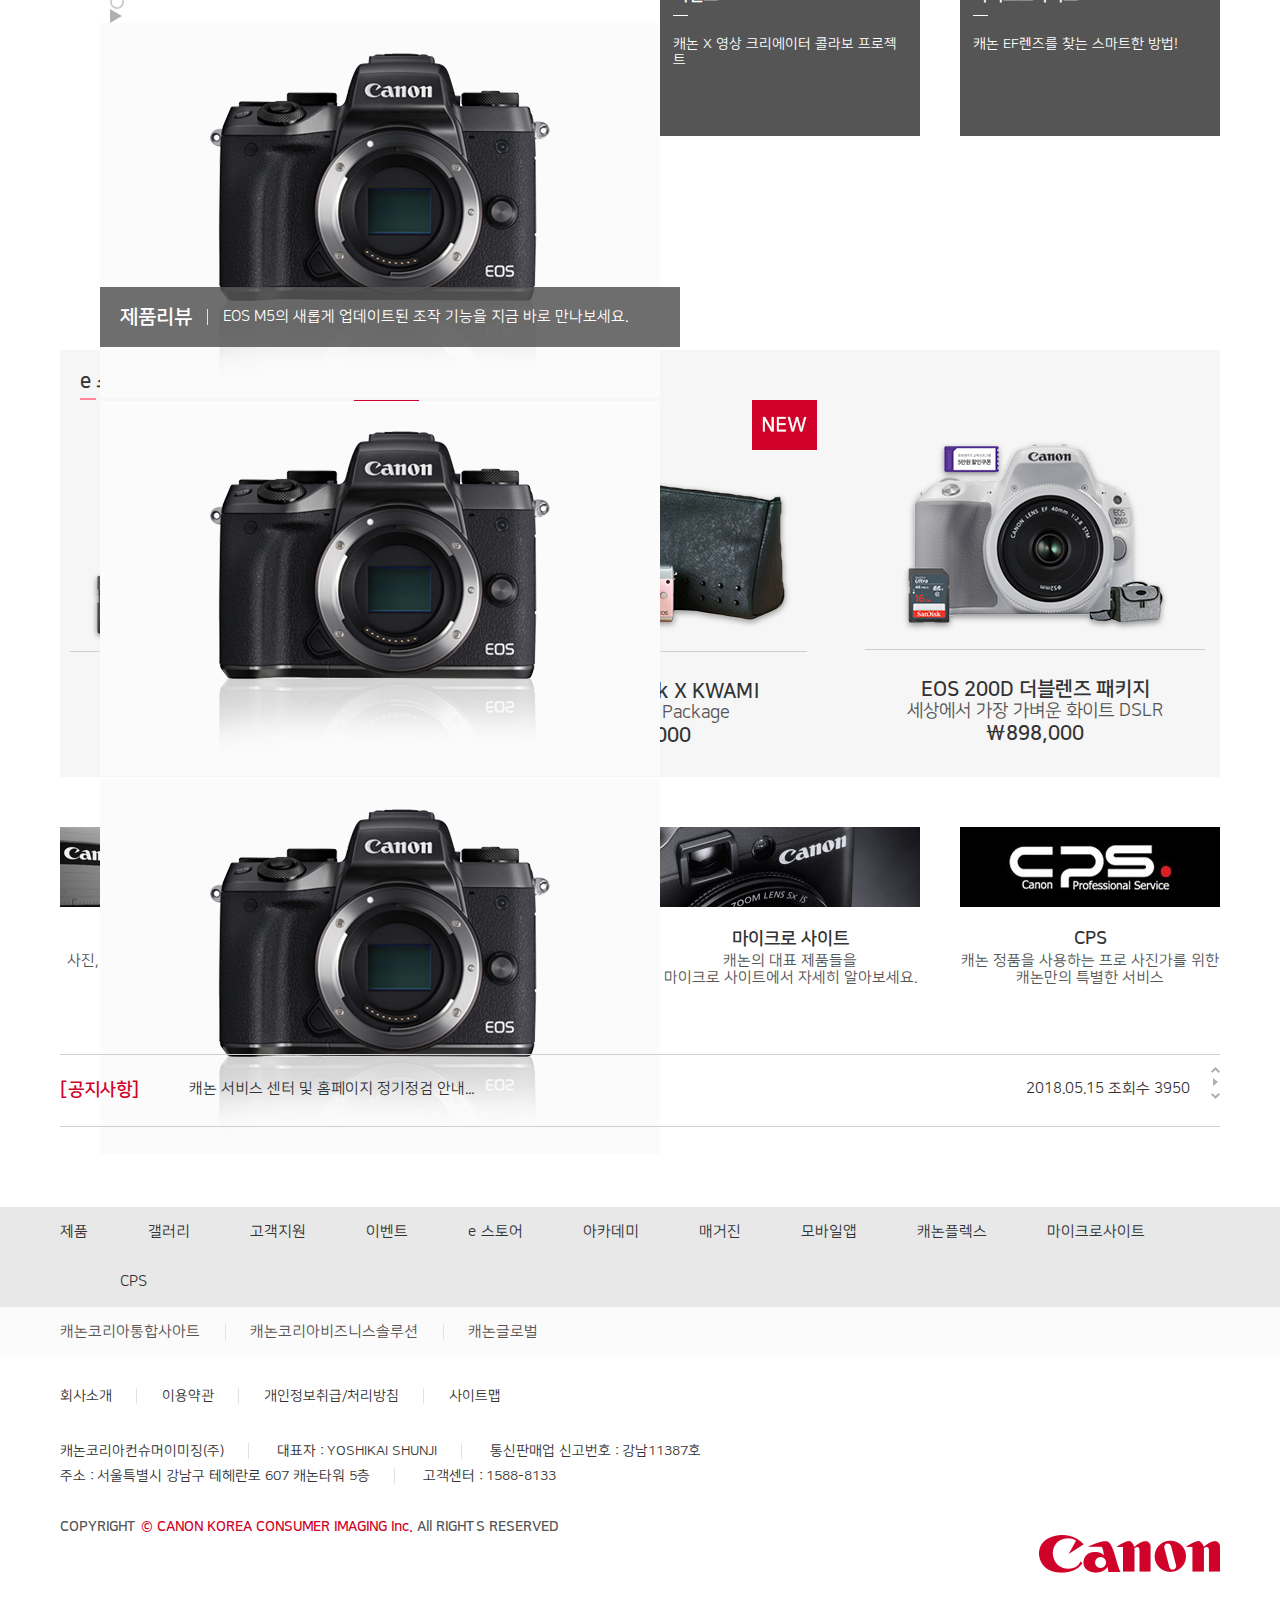
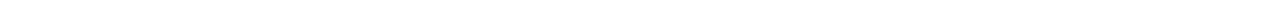
<file: canon/index.html>
<!DOCTYPE html>
<html lang="ko">
<head>
    <meta charset="UTF-8">
    <title>canon</title>
    
    <link href="https://stackpath.bootstrapcdn.com/bootstrap/4.1.3/css/bootstrap.min.css" rel="stylesheet" integrity="sha384-MCw98/SFnGE8fJT3GXwEOngsV7Zt27NXFoaoApmYm81iuXoPkFOJwJ8ERdknLPMO" crossorigin="anonymous">
    <link href="css/common.css" rel="stylesheet">
</head>
<body>
    <div id="wrap">
        <div id="headerWrap">
            <header id="header" class="box_width">
                <h1 class="logo"><a href="#"><img src="img/logo.png" alt="canon"></a></h1>
                <div id="navWrap">
                    <div class="nav_top">
                        <div class="nav_right">
                            <ul class="t_menu">
                                <li><a href="#">로그인</a></li>
                                <li><a href="#">회원가입</a></li>
                                <li><a href="#">마이캐논</a></li>
                            </ul>
                            <ul class="t_btn">
                                <li><a href="#"></a></li>
                                <li><a href="https://www.facebook.com/canonkoreacamera"><img src="img/icon_f.png" alt="facebook"></a></li>
                                <li><a href="https://www.youtube.com/channel/UCzRW5RWMLdRQjwTuZLl5yfg"><img src="img/icon_y.png" alt="youtube"></a></li>
                                <li><a href="https://www.instagram.com/canonkorea/"><img src="img/icon_i.png" alt="instagram"></a></li>
                                 <li><a href="http://blog.naver.com/canonkoreacamera"><img src="img/icon_b.png" alt="blog"></a></li>
                                <li><a href="https://story.kakao.com/ch/canoncamera"><img src="img/icon_k.png" alt="kakao"></a></li>
                            </ul>
                            <div class="sch_area">
                                <form action="#">
                                    <fieldest>
                                        <legend class="hide">검색</legend>
                                        <label for="schText" class="screen_out">검색</label>
                                        <button type="submit" id="schBtn">검색</button>
                                        <input type="text" id="schText">
                                    </fieldest>
                                </form>
                            </div>
                        </div><!-- // nav_right -->
                        
                        <div class="gnb_list">
                            <ul class="gnb">
                                <li><a href="#">제품</a></li>
                                <li><a href="#">갤러리</a></li>
                                <li><a href="#">고객지원</a></li>
                                <li><a href="#">이벤트</a></li>
                                <li><a href="#">e 스토어</a></li>
                                <li><a href="#">아카데미</a></li>
                            </ul>
                        </div>
                    </div><!-- // nav_top -->
                </div><!-- // navWrap -->
            </header><!-- // header -->
        </div><!-- // headerWrap -->
        <div id="visual" class="box_width">
            <div id="carousel-canon" class="carousel slide" data-ride="carousel" data-interval="5000">
                <ol class="carousel-indicators">
                    <li data-target="#carousel-canon" data-slide-to="0" class="active"></li>
                    <li data-target="#carousel-canon" data-slide-to="1"></li>
                    <li data-target="#carousel-canon" data-slide-to="2"></li>
                    <li data-target="#carousel-canon" data-slide-to="3"></li>
                    <li class="go" target="canon"></li>
                </ol>
                <div class="carousel-inner">
                    <div class="carousel-item active">
                        <img class="d-block w-100" src="img/visual1.png">
                    </div>
                    <div class="carousel-item">
                      <img class="d-block w-100" src="img/visual2.png">
                    </div>
                    <div class="carousel-item">
                      <img class="d-block w-100" src="img/visual1.png">
                    </div>
                    <div class="carousel-item">
                      <img class="d-block w-100" src="img/visual2.png">
                    </div>
                </div>
            </div>
        </div> <!-- // visual -->
        <div class="new_area">
            <div class="new_slider box_width">
                <h3>신제품</h3>
                <div id="new_slider_area" class="carousel slide" data-ride="carousel" data-interval="3000">
                    <div class="carousel-inner">
                        <div class="carousel-item active">
                            <img src="img/new_1.png">
                            <div class="new_txt">
                                <h2>미러리스 EOS M50</h2>
                                <p>Next Generation Mirrirless Camera</p>
                                <span>&#92; 898,000</span>
                            </div>
                        </div>
                        <div class="carousel-item">
                            <img src="img/new_2.png">
                            <div class="new_txt">
                                <h2>미러리스 EOS R</h2>
                                <p>Next Generation Mirrirless Camera</p>
                                <span>&#92; 975,000</span>
                            </div>
                        </div>
                    </div>
                    <a class="carousel-control-prev" href="#new_slider_area" role="button" data-slide="prev">
                        <span class="prev" aria-hidden="true"></span>
                        <span class="sr-only">prev</span>
                    </a>
                    <a class="carousel-control-next" href="#new_slider_area" role="button" data-slide="next">
                        <span class="next" aria-hidden="true"></span>
                        <span class="sr-only">next</span>
                    </a>
                </div>
            </div><!--// new_slider -->
        </div><!--// new_area -->
        <div class="news box_width">
            <div class="news1">
                <div class="news_photo photo1">
                    <ul>
                        <li class="p_tit">Photo Gallery</li>
                        <li>대덕예술의전당</li>
                        <li class="p_txt">EOS 6D / EF 16-35mm f4L IS USM</li>
                    </ul>
                </div>
                <div class="news_etc">
                    <div class="news_etc1 float-left">
                        <div id="carousel-etc1" class="carousel slide" data-ride="carousel" data-interval="3000">
                            <ol class="carousel-indicators">
                                <li data-target="#carousel-etc1" data-slide-to="0" class="active"></li>
                                <li data-target="#carousel-etc1" data-slide-to="1"></li>
                                <li data-target="#carousel-etc1" data-slide-to="2"></li>
                                <li class="" target="etc1"></li>
                            </ol>
                            <div class="carousel-inner">
                                <div class="carousel-item active">
                                    <img class="d-block w-100" src="img/news_2.png">
                                </div>
                                <div class="carousel-item">
                                    <img class="d-block w-100" src="img/news_2.png">
                                </div>
                                <div class="carousel-item">
                                    <img class="d-block w-100" src="img/news_2.png">
                                </div>
                            </div>
                        </div>
                        <div class="detail">
                            <h3>이벤트</h3>
                            <p>캐논 X 영상 크리에이터 콜라보 프로젝트</p>
                        </div>
                    </div>
                    <div class="news_etc1 float-right">
                        <div id="carousel-etc2" class="carousel slide" data-ride="carousel" data-interval="3000">
                            <ol class="carousel-indicators">
                                <li data-target="#carousel-etc2" data-slide-to="0" class="active"></li>
                                <li data-target="#carousel-etc2" data-slide-to="1"></li>
                                <li data-target="#carousel-etc2" data-slide-to="2"></li>
                                <li class="" target="etc2"></li>
                            </ol>
                            <div class="carousel-inner">
                                <div class="carousel-item active">
                                    <img class="d-block w-100" src="img/news_3.png">
                                </div>
                                <div class="carousel-item">
                                    <img class="d-block w-100" src="img/news_3.png">
                                </div>
                                <div class="carousel-item">
                                    <img class="d-block w-100" src="img/news_3.png">
                                </div>
                            </div>
                        </div>
                        <div class="detail">
                            <h3>마이크로사이트</h3>
                            <p>캐논 EF렌즈를 찾는 스마트한 방법! </p>
                        </div>
                    </div>
                </div>
            </div><!--// news1 -->
            <div class="c_box2"></div><!--// news2 -->
            
            <div class="news2">
                <div class="news_photo photo2">
                    <ul>
                        <li class="p_tit">Canon Gallery</li>
                        <li>ANOTHER PLANET 2018/03/29 ~ 04/29 홍준표</li>
                    </ul>
                </div>
                <div class="news_etc">
                    <div class="news_etc2">
                        <div id="carousel-etc3" class="carousel slide" data-ride="carousel" data-interval="3000">
                            <ol class="carousel-indicators">
                                <li data-target="#carousel-etc3" data-slide-to="0" class="active"></li>
                                <li data-target="#carousel-etc3" data-slide-to="1"></li>
                                <li data-target="#carousel-etc3" data-slide-to="2"></li>
                                <li class="" target="etc3"></li>
                            </ol>
                            <div class="carousel-inner">
                                <div class="carousel-item active">
                                    <img class="d-block w-100" src="img/news_5.png">
                                </div>
                                <div class="carousel-item">
                                    <img class="d-block w-100" src="img/news_5.png">
                                </div>
                                <div class="carousel-item">
                                    <img class="d-block w-100" src="img/news_5.png">
                                </div>
                            </div>
                        </div>
                        <div class="news_photo">
                            <ul>
                                <li class="p_tit">제품리뷰</li>
                                <li>EOS M5의 새롭게 업데이트된 조작 기능을 지금 바로 만나보세요.</li>
                            </ul>
                        </div>
                    </div>
                </div>
            </div><!--// news2 -->
        </div><!--// news -->
        <div class="e_store box_width">
            <div class="e_tit">
                <p>e 스토어</p>
            </div>
            <div class="e_list clearfix">
                <ul>
                    <li>
                        <a href="#">
                            <img src="img/e-store_1.png">
                            <div class="e_txt">
                                <p>미러리스 EOS M50</p>
                                <p>Next Generation Mirrirless Camera</p>
                                <p>&#92;898,000</p>
                            </div>
                        </a>
                    </li>
                    <li>
                        <a href="#">
                            <img src="img/e-store_2.png">
                            <div class="e_txt">
                                <p>EOS M100 Pink X KWAMI</p>
                                <p>한정판 Spcial Package</p>
                                <p>&#92;648,000</p>
                            </div>
                        </a>
                    </li>
                    <li class="img_mb">
                        <a href="#">
                            <img src="img/e-store_3.png">
                            <div class="e_txt">
                                <p>EOS 200D 더블렌즈 패키지</p>
                                <p>세상에서 가장 가벼운 화이트 DSLR</p>
                                <p>&#92;898,000</p>
                            </div>
                        </a>
                    </li>
                </ul>
            </div>
        </div><!--// e_store -->
        <div class="etc box_width clearfix">
            <ul>
                <li>
                    <a href="#">
                        <img src="img/etc_1.png">
                        <div class="etc_txt">
                            <span>캐논 플렉스</span>
                            <p>사진, 영상, 문화의 ‘즐거움’과 ‘체험’하는<br>복합 문화 공간입니다.</p>
                        </div>
                    </a>
                </li>
                <li>
                    <a href="#">
                        <img src="img/etc_2.png">
                        <div class="etc_txt">
                            <span>캐논 스마트렌즈파인더</span>
                            <p>캐논 EF렌즈와 관련된 모든 정보를<br>스마트 렌즈파인더 한 곳에서 확인하세요.</p>
                        </div>
                    </a>
                </li>
                <li>
                    <a href="#">
                        <img src="img/etc_3.png">
                        <div class="etc_txt">
                            <span>마이크로 사이트</span>
                            <p>캐논의 대표 제품들을<br>마이크로 사이트에서 자세히 알아보세요.</p>
                        </div>
                    </a>
                </li>
                <li>
                    <a href="#">
                        <img src="img/etc_4.png">
                        <div class="etc_txt">
                            <span>CPS</span>
                            <p>캐논 정품을 사용하는 프로 사진가를 위한<br>캐논만의 특별한 서비스</p>
                        </div>
                    </a>
                </li>
            </ul>
        </div><!-- // etc -->
        <div class="notice box_width">
            <div class="no_txt clearfix">
                <h3>[공지사항]</h3>
                <p>캐논 서비스 센터 및 홈페이지 정기정검 안내...</p>
                <span>2018.05.15 조회수 3950</span>
            </div>
            <div class="no_slider clearfix">
                <ul>
                    <li><a href="#"><img src="img/no_up_btn.png"></a></li>
                    <li><a href="#"><img src="img/no_go_btn.png"></a></li>
                    <li><a href="#"><img src="img/no_down_btn.png"></a></li>
                </ul>  
            </div>
        </div><!-- // notice -->
        <div id="footerWrap">
            <footer id="footer">
                <div class="f_bar1">
                    <div class="f_menu box_width clearfix">
                        <ul>
                            <li><a href="#">제품</a></li>
                            <li><a href="#">갤러리</a></li>
                            <li><a href="#">고객지원</a></li>
                            <li><a href="#">이벤트</a></li>
                            <li><a href="#">e 스토어</a></li>
                            <li><a href="#">아카데미</a></li>
                            <li><a href="#">매거진</a></li>
                            <li><a href="#">모바일앱</a></li>
                            <li><a href="#">캐논플렉스</a></li>
                            <li><a href="#">마이크로사이트</a></li>
                            <li><a href="#">CPS</a></li>
                        </ul>
                    </div><!-- // f_menu -->
                </div><!-- // f_bar1 -->
                <div class="f_bar2">
                    <div class="f_etc box_width clearfix">
                        <ul>
                            <li><a href="#">캐논코리아통합사아트</a></li>
                            <li><a href="#">캐논코리아비즈니스솔루션</a></li>
                            <li><a href="#">캐논글로벌</a></li>
                        </ul>
                    </div><!-- // f_etc -->
                </div><!-- // f_bar2 -->
                <div class="contact box_width">
                    <ul class="f_map clearfix">
                        <li><a href="#">회사소개</a></li>
                        <li><a href="#">이용약관</a></li>
                        <li class="red"><a href="#">개인정보취급/처리방침</a></li>
                        <li><a href="#">사이트맵</a></li>
                    </ul>
                    <address class="addr">
                        <p>
                            <span>캐논코리아컨슈머이미징(주)</span>
                            <span>대표자 : YOSHIKAI SHUNJI</span>
                            <span>통신판매업 신고번호 : 강남11387호</span>
                        </p>
                        <p>
                            <span>주소 : 서울특별시 강남구 테헤란로 607 캐논타워 5층</span>
                            <span>고객센터 : 1588-8133</span>
                        </p>
                    </address>
                    <p class="copy">COPYRIGHT <span>© CANON KOREA CONSUMER IMAGING Inc.</span> All RIGHTS RESERVED</p>
                    <p class="f_logo clearfix">
                        <img src="img/logo.png">
                    </p>
                </div><!--// contact -->
            </footer><!-- // footer -->
        </div><!-- // footerWrap -->
    </div><!-- // wrap -->
    <script src="https://code.jquery.com/jquery-3.3.1.slim.min.js" integrity="sha384-q8i/X+965DzO0rT7abK41JStQIAqVgRVzpbzo5smXKp4YfRvH+8abtTE1Pi6jizo" crossorigin="anonymous"></script>
    <script src="https://cdnjs.cloudflare.com/ajax/libs/popper.js/1.14.3/umd/popper.min.js" integrity="sha384-ZMP7rVo3mIykV+2+9J3UJ46jBk0WLaUAdn689aCwoqbBJiSnjAK/l8WvCWPIPm49" crossorigin="anonymous"></script>
    <script src="https://stackpath.bootstrapcdn.com/bootstrap/4.1.3/js/bootstrap.min.js" integrity="sha384-ChfqqxuZUCnJSK3+MXmPNIyE6ZbWh2IMqE241rYiqJxyMiZ6OW/JmZQ5stwEULTy" crossorigin="anonymous"></script>
    <script>
        $(document).ready(function(){
            setTimeout(function(){
                $('#new_slider_area').carousel('pause');
                $('#carousel-etc1').carousel('pause');
                $('#carousel-etc2').carousel('pause');
                $('#carousel-etc3').carousel('pause');
                console.log("ASD");
            }, 200)
        });
        $('.carousel-indicators li:last-child').click(function (){
            var target = $(this).attr('target');
            if($(this).hasClass('go')){ /* go라는 class를 가지고 있을 경우 */
                $(this).removeClass('go');/* go를 지우고 */
                console.log(target);
                $('#carousel-'+target).carousel('pause'); /* pause - 진행멈추기 */
            } else {
                $(this).addClass('go');
                console.log(target);
                $('#carousel-'+target).carousel('cycle'); /* cycle - 순환(재생) */
//                $('#carousel-'+target).carousel({interval: '3000'}); /* cycle - 순환(5초마다) */
            }
        }) /* carousel - 부트스트랩 함수 */
    </script>
</body>
</html>
</file>
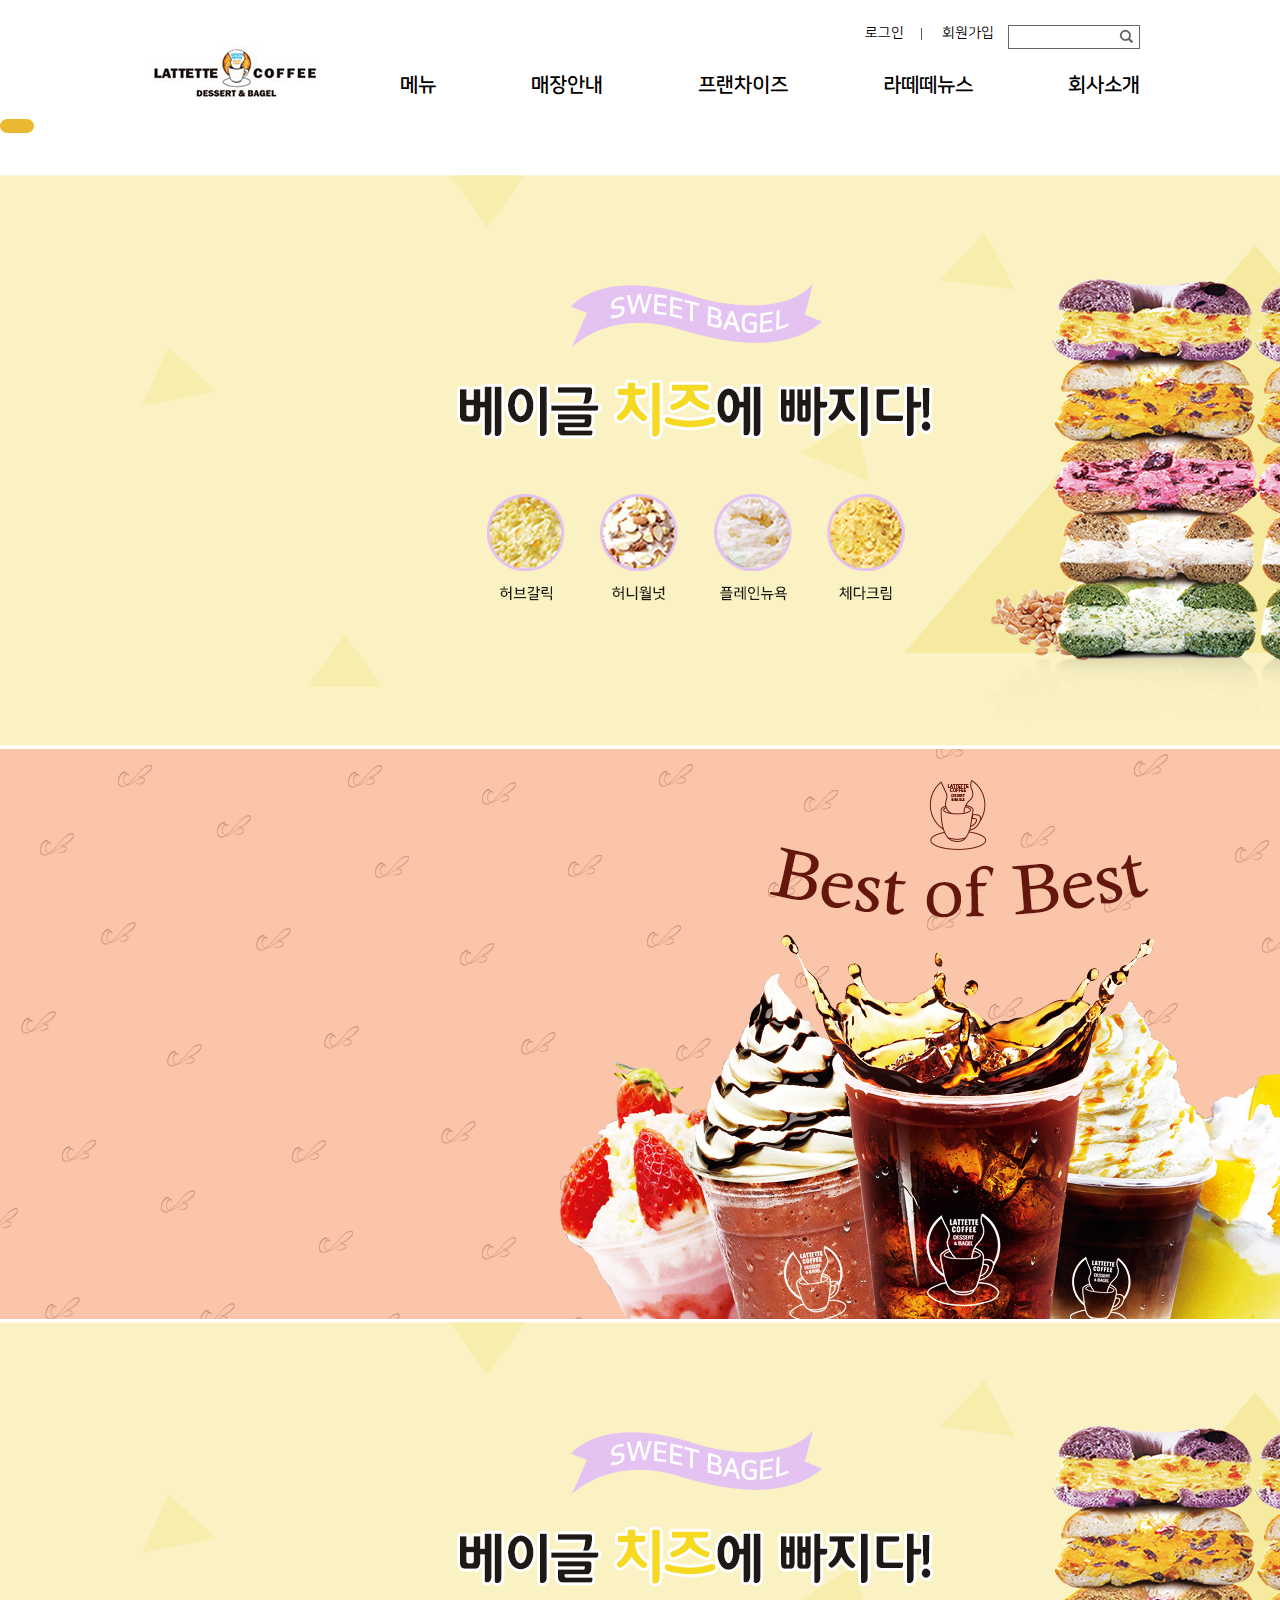
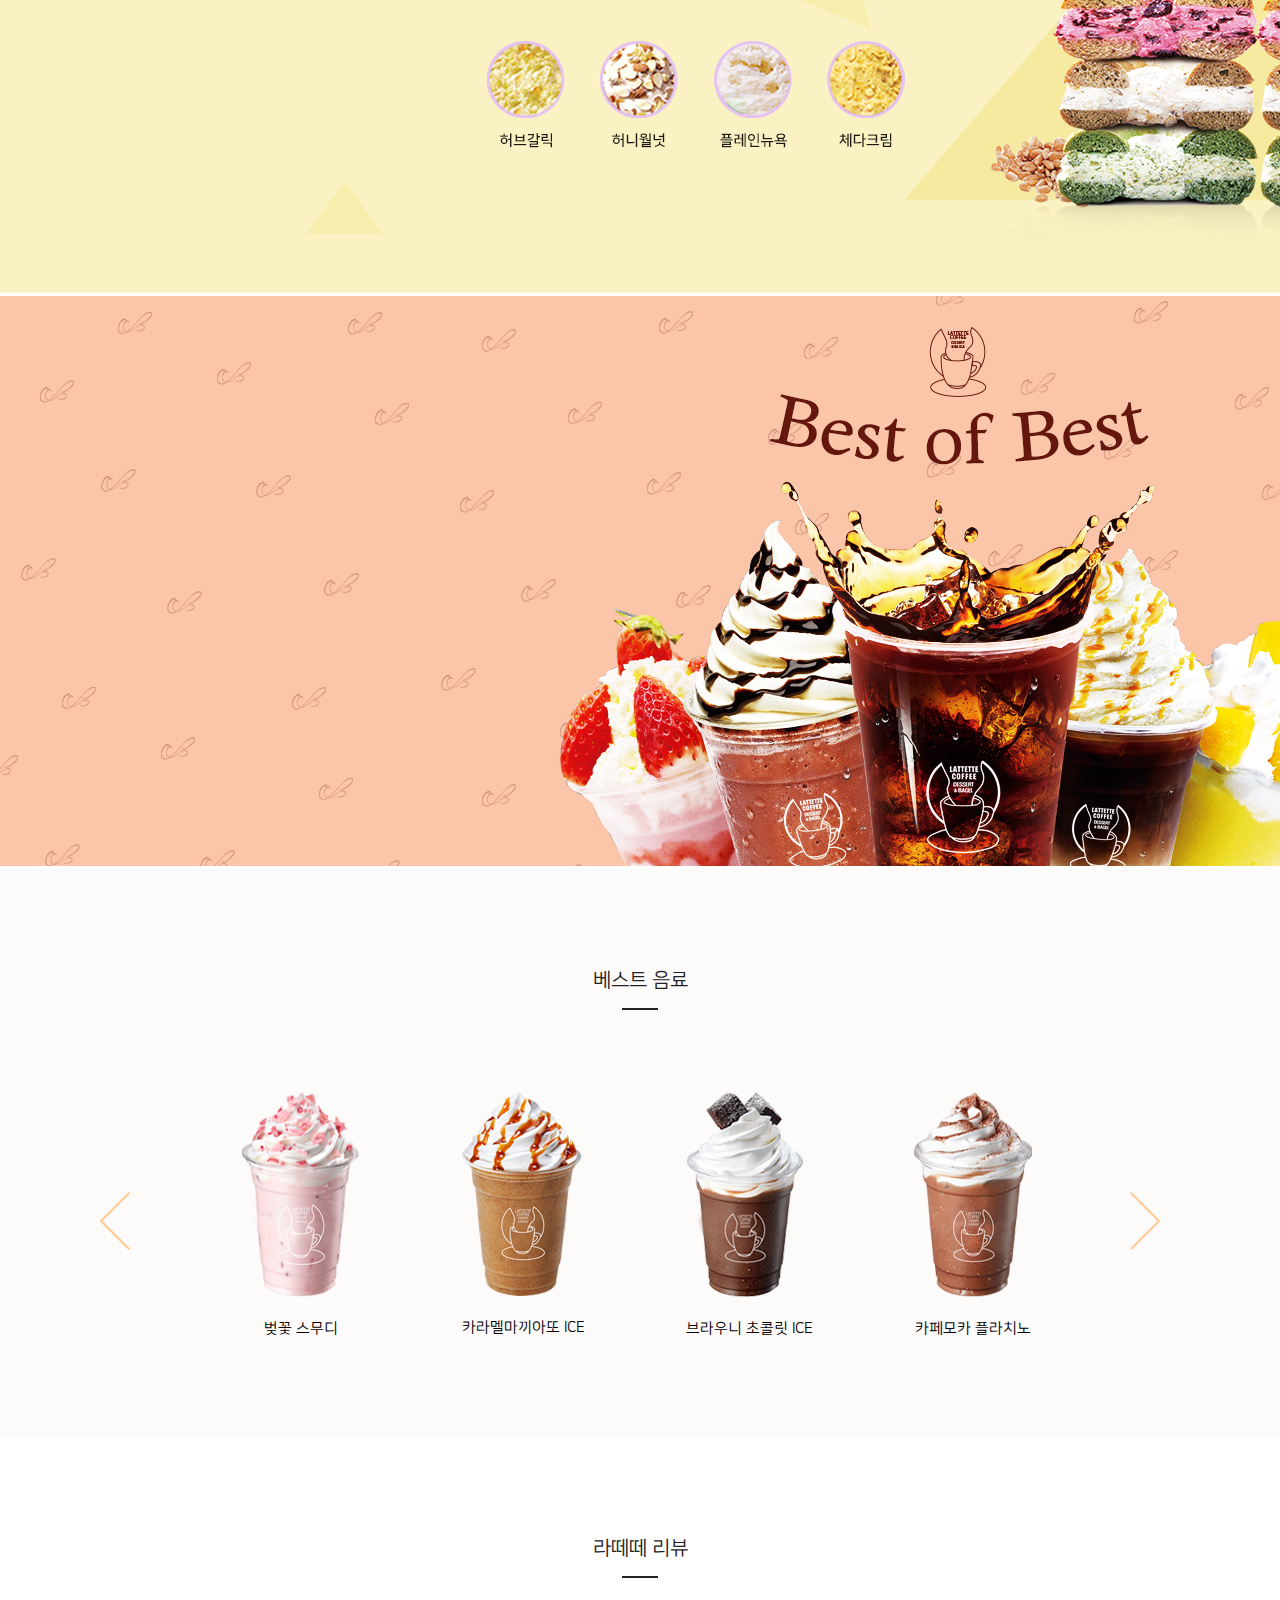
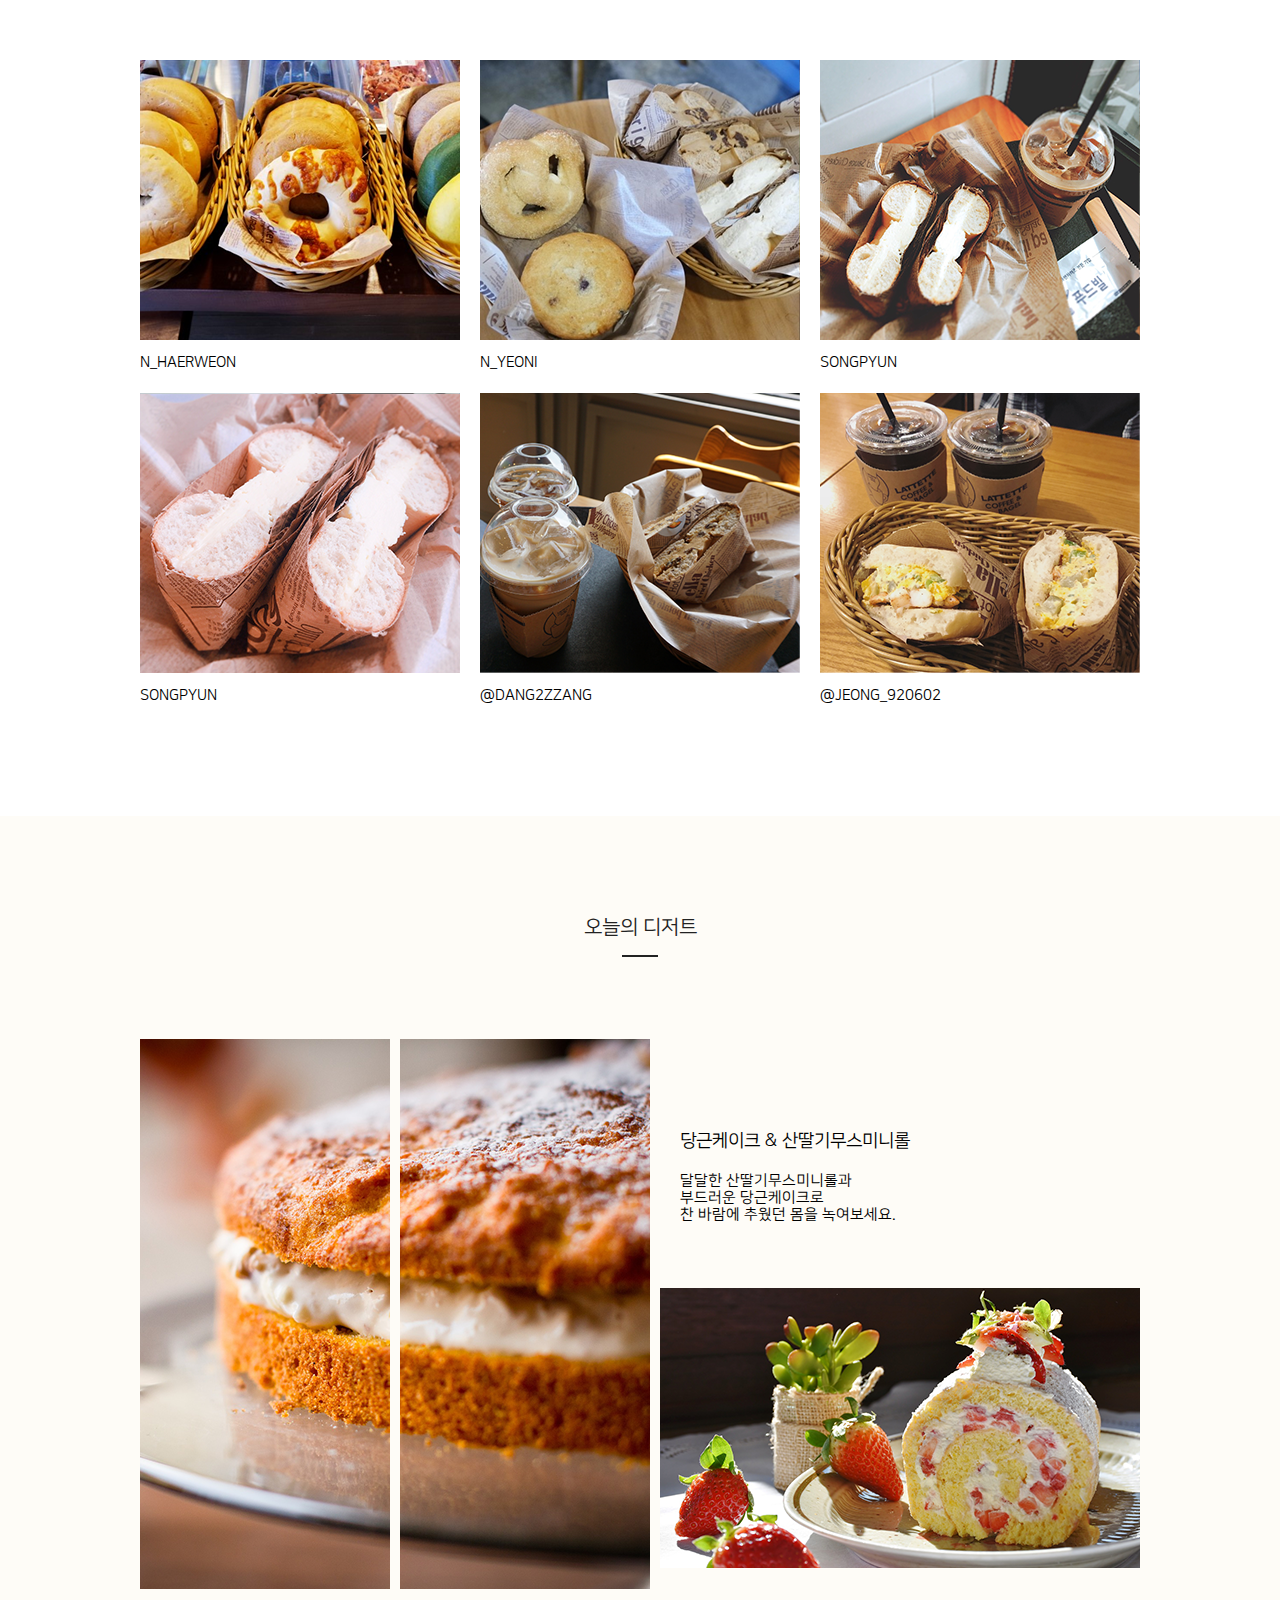
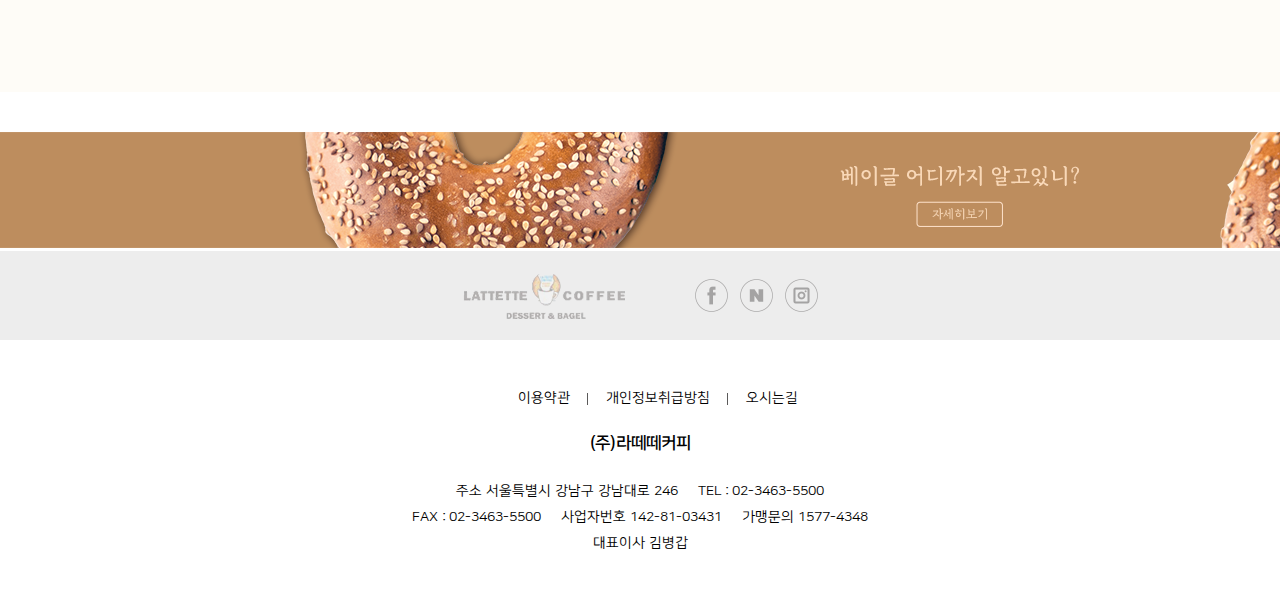
<file: Lattette/index.html>
<!DOCTYPE html>
<html lang="ko">
<head>
    <meta charset="UTF-8">
    <title>Lattette</title>
    <link href="https://stackpath.bootstrapcdn.com/bootstrap/4.1.3/css/bootstrap.min.css" rel="stylesheet" integrity="sha384-MCw98/SFnGE8fJT3GXwEOngsV7Zt27NXFoaoApmYm81iuXoPkFOJwJ8ERdknLPMO" crossorigin="anonymous">
    <link href="css/common.css" rel="stylesheet">
</head>
<body>
    <div id="wrap">
        <div id="headerWrap">
            <header id="header" class="box_width clearfix">
                <h1 class="logo"><img src="img/logo.png"></h1>
                <div id="navWrap">
                    <div class="nav_top">
                        <div class="nav_right">
                            <ul class="t_menu">
                                <li><a href="#">로그인</a></li>
                                <li><a href="#">회원가입</a></li>
                            </ul>
                            <div class="sch_area">
                                <form action="#">
                                    <fieldest>
                                        <legend class="hide">검색</legend>
                                        <label for="schText" class="screen_out">검색</label>
                                        <button type="submit" id="schBtn">검색</button>
                                        <input type="text" id="schText">
                                    </fieldest>
                                </form>
                            </div>
                        </div><!--// nav_right-->
                        <div class="gnb_list">
                            <ul class="gnb">
                                <li><a href="#">메뉴</a></li>
                                <li><a href="#">매장안내</a></li>
                                <li><a href="#">프랜차이즈</a></li>
                                <li><a href="#">라떼떼뉴스</a></li>
                                <li><a href="#">회사소개</a></li>
                            </ul>   
                        </div><!--// gnb_list-->
                    </div><!--// nav_top -->
                </div><!--// navWrap -->
            </header><!--// headerWrap -->
        </div><!--// headerWrap -->
        <div id="visual">
            <div id="carousel-lattette" class="carousel slide" data-ride="carousel" data-interval="5000">
                <ol class="carousel-indicators">
                    <li data-target="#carousel-lattette" data-slide-to="0" class="active"></li>
                    <li data-target="#carousel-lattette" data-slide-to="1"></li>
                    <li data-target="#carousel-lattette" data-slide-to="2"></li>
                    <li data-target="#carousel-lattette" data-slide-to="3"></li>
                </ol>
                <div class="carousel-inner">
                    <div class="carousel-item active">
                        <img class="d-block w-100" src="img/visual1.png">
                    </div>
                    <div class="carousel-item">
                      <img class="d-block w-100" src="img/visual2.png">
                    </div>
                    <div class="carousel-item">
                      <img class="d-block w-100" src="img/visual1.png">
                    </div>
                    <div class="carousel-item">
                      <img class="d-block w-100" src="img/visual2.png">
                    </div>
                </div>
            </div>
        </div> <!-- // visual -->
        <div class="best_area">
            <div class="best_menu box_width clearfix p_h">
                <div class="main_tit">
                    <p>베스트 음료</p>
                </div>
                <div class="best_list">
                    <ul>
                        <li><a href="#"><img src="img/menu_1.png"><p>벚꽃 스무디</p></a></li>
                        <li><a href="#"><img src="img/menu_2.png"><p>카라멜마끼아또 ICE</p></a></li>
                        <li><a href="#"><img src="img/menu_3.png"><p>브라우니 초콜릿 ICE</p></a></li>
                        <li><a href="#"><img src="img/menu_4.png"><p>카페모카 플라치노</p></a></li>
                    </ul>
                </div>
            </div><!--// best_menu-->
        </div><!--// best_area-->
        <div class="review_area box_width clearfix p_h">
            <div class="main_tit">
                <p>라떼떼 리뷰</p>
            </div>
            <div class="review_list">
                    <ul>
                        <li><a href="#"><img src="img/review_1.png"><p>N_HAERWEON</p></a></li>
                        <li><a href="#"><img src="img/review_2.png"><p>N_YEONI</p></a></li>
                        <li><a href="#"><img src="img/review_3.png"><p>SONGPYUN</p></a></li>
                        <li><a href="#"><img src="img/review_4.png"><p>SONGPYUN</p></a></li>
                        <li><a href="#"><img src="img/review_5.png"><p>@DANG2ZZANG</p></a></li>
                        <li><a href="#"><img src="img/review_6.png"><p>@JEONG_920602</p></a></li>
                    </ul>
                </div>
        </div><!--// review_area-->
        <div class="today_area">
            <div class="today box_width clearfix p_h">
                <div class="main_tit">
                    <p>오늘의 디저트</p>
                </div>
                <div class="today_list">
                    <ul>
                        <li><a href="#"><img src="img/today_1.png"></a></li>
                        <li><a href="#"><img src="img/today_2.png"></a></li>
                    </ul>
                    <div class="today_box">
                        <div class="today_txt">
                            <p class="today_tit">당근케이크 &amp; 산딸기무스미니롤</p>
                            <p>달달한 산딸기무스미니롤과<br>
                            부드러운 당근케이크로<br>
                            찬 바람에 추웠던 몸을 녹여보세요.</p>
                        </div>
                        <img src="img/today_3.png">
                    </div>
                </div>
            </div><!--// best_menu-->
        </div><!--// best_area-->
        <div class="banner">
            <a href="#"><img src="img/banner.png"></a>
        </div>
        <div id="footerWrap">
            <footer id="footer">
                <div class="f_area">
                    <div class="f_link_bg">
                        <div class="f_link clearfix">
                            <div class="f_logo">
                                <a href="#"><img src="img/footer_logo.png"></a>
                            </div>
                            <div class="f_sns">
                                <ul>
                                    <li><a href="https://www.facebook.com/lattette.coffee/"><img src="img/f_facebook.png"></a></li>
                                    <li><a href="#"><img src="img/f_naver.png"></a></li>
                                    <li><a href="https://www.instagram.com/explore/locations/255089727/"><img src="img/f_instagram.png"></a></li>
                                </ul>
                            </div>
                        </div><!--// f_link-->
                    </div>
                    <div class="f_menu box_width">
                        <ul class="clearfix">
                            <li><a href="#">이용약관</a></li>
                            <li><a href="#">개인정보취급방침</a></li>
                            <li><a href="#">오시는길</a></li>
                        </ul>
                        <h2>(주)라떼떼커피</h2>
                    </div>
                    <address class="addr">
                        <p>
                            <span>주소 서울특별시 강남구 강남대로 246</span>
                            <span>TEL : 02-3463-5500</span>
                        </p>
                        <p>
                            <span>FAX : 02-3463-5500</span>
                            <span>사업자번호 142-81-03431</span>
                            <span>가맹문의 1577-4348</span>
                        </p>
                        <p><span>대표이사 김병갑</span></p>
                    </address>
                </div><!--// f_area-->
            </footer><!--// footer-->
        </div><!--// footerWrap-->
    </div><!--// wrap -->
    <script src="https://code.jquery.com/jquery-3.3.1.slim.min.js" integrity="sha384-q8i/X+965DzO0rT7abK41JStQIAqVgRVzpbzo5smXKp4YfRvH+8abtTE1Pi6jizo" crossorigin="anonymous"></script>
    <script src="https://cdnjs.cloudflare.com/ajax/libs/popper.js/1.14.3/umd/popper.min.js" integrity="sha384-ZMP7rVo3mIykV+2+9J3UJ46jBk0WLaUAdn689aCwoqbBJiSnjAK/l8WvCWPIPm49" crossorigin="anonymous"></script>
    <script src="https://stackpath.bootstrapcdn.com/bootstrap/4.1.3/js/bootstrap.min.js" integrity="sha384-ChfqqxuZUCnJSK3+MXmPNIyE6ZbWh2IMqE241rYiqJxyMiZ6OW/JmZQ5stwEULTy" crossorigin="anonymous"></script>
    
</body>
</html>
</file>
<file: auntieannes/css/common.css>
@import url(../../css/nanumgothic.css); 
@import url(../../css/nanumsquare.css);

/* rest */
body,div,p,table,h1,h2,h3,h4,h5,h6,dd,dt,ul,ol,li,td,tr,th,form,fieldset,legend,input,label,textarea,select,button {margin:0; padding:0;}
body,h1,h2,h3,h4,h5,h6 {font-size:12px; font-family: 'Nanum Square','돋움',dotum,sans-serif; color:#333;}
ul,ol,li {list-style:none;}
a {text-decoration:none; color:#333;}
img,fieldset {border:none;}
strong,em,address {font-weight:normal; font-style:normal;}
tabel {border-collapse:collapse;}

/* common */
.hide {
    display:none;
}
.screen_out { /* 슬라이드 한개 외에 나머지를 숨겨라 */
    text-indent:-9999px;
    overflow:hidden;
    width:0;
    height:0;
    display:block;
}
.box_width {
    width:1160px;
    margin:0 auto;
}
.clearfix:after {
    content:"";
    display:block;
    clear:both;
}

.only_web {}
.only_m {
    display:none;
}
.only_m3 {
    display:none;
}

/* layout */
#wrap {
    min-width:1160px;
    overflow:hidden;
}
.about_bg {
    background-color:#333;
}
#headerWrap {}
#header {
    height:130px;
}
#visual {}
#mainContents {}
#footerWrap {}
#footer {
    background-color:#444;
    width:100%;
    text-align:center;
}

/* header */
.logo {
    float:left;
    margin-top:58px;
}
#navWrap {
    float:right;
    margin-right:7px;
}
.nav_top {
    float:right;
    margin-top:20px;
}
.nav_top .t_menu {
    float:left;
    margin-top:12px;
    
}
.nav_top .t_menu li {
    float:left;
    margin-left:39px;
    position:relative;
}
.nav_top .t_menu li:after {
    content:"";
    background:url(../img/line.png) repeat-y;
    width:1px;
    height:14px;
    display:block;
    position:absolute;
    right:-20px;
    top:0;
}
.nav_top .t_menu li:last-child:after {
    background:none;
}
.nav_top .t_menu li a {
    font-size:14px;
    font-weight:500;
    color:#666;
}

.nav_top .sch_area {
    width:128px;
    height:28px;
    border:1px solid #ddd;
    float:left;
    margin-left:26px;
    margin-right:2px;
    margin-bottom:33px;
}
.nav_top .sch_area input {
    width:104px;
    height:22px;
    border:none;
}
.nav_top .sch_area button {
    width:16px;
    height:16px;
    border:none;
    background:url(../img/search.png) no-repeat center;
    text-indent:-9999px;
    overflow:hidden;
    margin-top:6px;
    margin-left:-4px;
    cursor:pointer;
}

.gnb_list {
    clear:both;
    float:right;
}
.gnb {
    float:left;
    margin-top:-1px;
}
.gnb li {
    float:left;
    line-height:30px;
    margin-left:68px;
}
.gnb li a {
    font-size:17px;
    font-weight:700;
    color:#333;
    display:block;
}
.gnb li a:hover {
    color:#fcb614;
}

.sns {
    float:right;
    margin-left:83px;
}
.sns li {
    float:left;
}
.sns li a {
    background:url(../img/sns_link.png) no-repeat;
    text-indent:-9999px;
    overflow:hidden;
    width:30px;
    height:30px;
    display:block;
}
.sns .facebook a {
    background-position:-10px -10px;
    margin-right:16px;
}
.sns .insta a {
    background-position:-60px -10px;
    margin-right:28px;
}

/* footer */
.f_logo {
    padding-top:40px;
    padding-bottom:45px;
}
.f_menu {}
.f_menu li {
    margin-right:28px;
    display:inline-block;
}
.f_menu li a {
    font-size:14px;
    font-weight:500;
    color:#fff;
}
.f_menu li:last-child {
    margin:0;
}
.f_name {
    font-size:17px;
    font-weight:450;
    color:#fff;
    margin-top:38px;
    margin-bottom:33px;
}

.addr {}
.addr p {
    margin-bottom:20px;
}
.addr p span {
    margin-right:11px;
    font-size:14px;
    color:#fff;
}
.addr p span:last-child {
    margin:0;
}
.copy {
    font-size:13px;
    color:#fff;
    padding-bottom:65px;
}
</file>
<file: auntieannes/css/main.css>
/* visual */
.slider {
    position:relative;
    height:600px;
}
.imgWrap {
    height:600px;
}
.imgWrap .img_list {
    width:400%;
    position:absolute;
    top:0;
    left:0;
}
.imgWrap .img_list .img_main1,
.imgWrap .img_list .img_main2,
.imgWrap .img_list .img_main3,
.imgWrap .img_list .img_main4 {
    width:25%;
    height:600px;
    float:left;
}
.imgWrap .img_list .img_main1 {
    background:url(../img/main_visual_01.png) no-repeat center top; 
}
.imgWrap .img_list .img_main2 {
    background:url(../img/main_visual_02.png) no-repeat center top; 
}
.imgWrap .img_list .img_main3 {
    background:url(../img/main_visual_03.png) no-repeat center top; 
}
.imgWrap .img_list .img_main4 {
    background:url(../img/main_visual_01.png) no-repeat center top; 
}
.imgWrap .img_list li a {}

.slider #prevBtn,
.slider #nextBtn {
    background:url(../img/prev.png) no-repeat;
    width:30px;
    height:57px;
    position:absolute;
    border:none;
    text-indent:-9999px;
    overflow:hidden;
    z-index:10;
    top:312px;
    cursor:pointer;
}
.slider #prevBtn {
    background-position:left bottom;
    left:20px;
}
.slider #nextBtn {
    background-position:left top;
    right:20px;
    transform:rotate(180deg);
}

.indicator {
    position:absolute;
    width:100%;
    bottom:30px;
    text-align:center;
    
}
.indicator .indi {
    display:inline-block;
    vertical-align:middle;
}
.indicator .indi li {
    float:left;
    text-indent:-9999px;
    overflow:hidden;
    background:url(../img/indi_off.png) no-repeat;
    width:15px;
    height:14px;
    cursor:pointer;
    vertical-align:center;
    margin-left:14px;
}
.indicator .indi .on {
    background:url(../img/indi_on.png) no-repeat;
    width:30px;
    height:14px;
}

/* maincontents */
/* main_area */
.area_box {}
.main_area1 {}
.main_area1 .area1,
.main_area1 .area2 {
    width:50%;
    height:50px;
    display:block;
    float:left;
}
.area1 {
    background-color:#222;
    position:relative;
}
.area1:before { /* 배치를 시킬 때는 display와 clear를 지정안해도 된다.*/
    content:"";
    width:100%;
    height:50px;
    background-color:#222;
    position:absolute;
    left:-100%;
    top:0;
}

.area_box1 {}
.area_box1 .area_tit,
.area_box2 .area_tit {
    font-size:18px;
    font-weight:600;
    margin-top:16px;
    float:left;
}
.area_box1 .area_tit {
    color:#fff;
}
.area_box1 .area_txt {
    width:500px;
    float:left;
}
.area_box1 .area_txt .area_txt_t {
    margin-top:11px;
}
.area_box1 .area_txt .area_txt_t:after {
    content:"";
    display:inline-block;
    background:url(../img/main_btn_01.png) no-repeat;
    width:9px;
    height:12px;
    margin-left:220px;
    cursor:pointer;
}
.area_box1 .area_txt .area_txt_t a {
    font-size:14px;
    font-weight:500;
    color:#fff;
    line-height:30px;
    margin-left:28px;
    letter-spacing:-0.2px;
    
}

.area2 {
    background-color:#fff3e8;
    position:relative;
}
.area2:after {
    content:"";
    width:100%;
    height:50px;
    background-color:#fff3e8;
    position:absolute;
    right:-100%;
    top:0;
}
.area_box2 {
    margin-left:246px;
}
.area_box2 .area_tit {}
.area_box2 .area_tit:after {
    content:"";
    display:inline-block;
    background:url(../img/main_btn_02.png) no-repeat;
    width:9px;
    height:12px;
    margin-left:220px;
    cursor:pointer;
}

/* b_menu */
.main_area2 {}
.text_box {
    text-align:center;
    padding-top:100px;
    margin-bottom:70px;
    width:100%;
}
.text_box:after {
    content:"";
    display:inline-block;
    width:30px;
    height:3px;
    background-color:#fcb614;
    margin-top:28px;
}
.text_box .main_tit {
    font-size:25px;
    font-weight:700;
    margin-bottom:13px;
}
.text_box .main_txt {
    font-size:16px;
    font-weight:500;
    color:#999;
}

.img_box {}
.img_box .b_menu {}
.b_menu .bm_list {
    float:left;
}
.bm_list .list_img {}
.bm_list .con1 {
   background:url(../img/main_con1_01.png) no-repeat;
    width:290px;
    height:261px;
}
.bm_list .con2 {
    background:url(../img/main_con1_02.png) no-repeat;
    width:290px;
    height:261px;
}
.bm_list .con3 {
    background:url(../img/main_con1_03.png) no-repeat;
    width:290px;
    height:261px;
}
.bm_list .con4 {
    background:url(../img/main_con1_04.png) no-repeat;
    width:290px;
    height:261px;
}
.bm_list .list_text {
    margin-top:63px;
    margin-bottom:147px;
    text-align:center;
}
.bm_list .list_text .l_txt {
    font-size:16px;
    font-weight:400;
}
.bm_list .list_text .l_tit {
    font-size:14px;
    font-weight:300;
    color:#999;
    margin-top:6px;
}

/* main_area3 */
.main_area3 {
    background-color:#fafafa;
    width:100%;
}
.picnic {}
.picnic .picnic1,
.picnic .picnic2 {
    width:580px;
    height:580px;
    float:left;
    margin-bottom:100px;
}
.picnic .picnic1 {
    background:url(../img/main_con2_02.png) no-repeat center;   
}
.picnic .picnic2 {
    background:url(../img/main_con2_01.png) no-repeat;
}

/* main_area4 */
.maain_area4 {}
.text_box {}
.text_box main_tit {}
.text_box main_txt {}

.ent {
    width:810px;
    margin:0 auto;
}
.ent li {
    width:calc(33.33% - 10px);
    margin:0 5px;
    margin-bottom:5px;
    float:left;
}
.ent li:last-child {
    margin-bottom:95px;
}
.ent li a {}
.ent li img {
    width:100%;
}

/* main_area5 */
.main_area5 {
    background-color:#fafafa;
    width:100%;
    padding-bottom:100px;
}
.main_sch {
    width:796px;
    height:76px;
    border:3px solid #1b78ca;
}
.main_sch input {
    width:600px;
    height:76px;
    border:none;
    background:none;
    font-size:16px;
    margin-left:20px;
}
.main_sch button {
    background:url(../img/main_sch.png) no-repeat;
    width:53px;
    height:53px;
    text-indent:-9999px;
    overflow:hidden;
    border:none;
    cursor:pointer;
    margin-top:13px;
    margin-right:30px;
    float:right; 
}

/* main_area6 */
.main_area6 {}
.com_box {
    text-align:center;
    margin-bottom:100px;
}
.com_box .com_img {
    background:url(../img/main_con4_01.png) no-repeat center;
    width:422px;
    height:218px;
    margin:0 auto;
}
.com_box .com_btn {
    border:3px solid #fcb614;
    border-radius:15px;
    background:none;
    padding:12px 23px;
    color:#fcb614;
    font-size:20px;
    font-weight:700;
    margin-top:40px;
    cursor:pointer;
}
.com_box .com_btn:hover {
    background-color:#fcb614;
    color:#fff;
    transition:0.3s;
}
</file>
<file: auntieannes/css/media.css>
/*----------------------------1160px---------------------*/
@media all and (max-width:1160px){
    .box_width {width:calc(100% - 60px);}
    #wrap {min-width:100%;}
    
    .nav_top,
    .gnb_list,
    .sns {
        display:none;
    }
    .only_web {
        display:none;
    }
    .only_m {
        display:block;
    }
    .only_m3 {
        display:block;
    }
    
    .m_menu {
        margin-top:68px;
    }
    
    .m_menu .m1,
    .m_menu .m2,
    .m_menu .m3 {
        background:url(../img/m_icon.png) no-repeat;
        float:left;
        margin-right:30px;
        text-indent:-9999px;
        overflow:hidden;
        cursor:pointer;
    }
    .m_menu .m1 {
        background-position:-10px -10px;
        width:24px;
        height:24px;
    }
    .m_menu .m2 {
        background-position:-50px -10px;
        width:23px;
        height:23px;
    }
    .m_menu .m3 {
        background-position:-10px -50px;
        width:30px;
        height:24px;
        margin:0;
    }
    .m_gnb_list {
        width:550px;
        height:100%;
        background-color:#166ab4;
        position:fixed;
        top:0;
        right:-90%;
        z-index:99;
    }
    .m_gnb_t {
        height:80px;
        border-bottom:1px solid rgba(255, 255, 255, 0.3); 
    }
    .m_gnb_t li {
        float:left;
        margin-top:33px;
        margin-right:40px;
        position:relative;
    }
    .m_gnb_t li:first-child {
        margin-left:30px;
    }
    .m_gnb_t li:after {
        content:"";
        display:block;
        background:url(../img/m_line.png) no-repeat;
        width:1px;
        height:18px;
        position:absolute;
        left:68px;
        top:0;
    }
    .m_gnb_t li:last-child:after {
        background:none;
    }
    .m_gnb_t li a {
        font-size:18px;
        color:rgba(255, 255, 255, 0.7);
    }
    .m_sns {
        text-indent:-9999px;
        overflow:hidden;
        position:absolute;
        top:22px;
        right:15px;
    }
    .m_sns li {
        float:left;
    }
    .m_sns .m_f a,
    .m_sns .m_i a,
    .m_sns .m_c a {
        display:block;
        background:url(../img/m_icon2.png) no-repeat;
        width:45px;
        height:45px;
        margin-right:15px;
    }
    .m_sns .m_f {}
    .m_sns .m_f a {
        background-position:-10px -5px;
    }
    .m_sns .m_i {}
    .m_sns .m_i a {
        background-position:-65px -5px;
    }
    .m_sns .m_c {}
    .m_sns .m_c a {
        background-position:-110px 3px;
        margin:0;
    }
    .m_gnb {}
    .m_gnb li {
        border-top:1px solid #1565ab;
        border-bottom:1px solid rgba(255, 255, 255, 0.3);
    }
    .m_gnb li a {
        font-size:20px;
        color:#fff;
        line-height:70px;
        margin-left:30px;
    }
    .m_kk {
        height:80px;
        background-color:#135ea1;
    }
    .m_ko {
        width:60%;
        margin:0 auto;
    }
    .m_ko li {
        float:left;
        margin-left:70px;
        line-height:80px;
        position:relative;
    }
    .m_ko li:first-child {
        margin:0;
    }
    .m_ko li:after {
        content:"";
        display:block;
        background:url(../img/m_line.png) no-repeat;
        width:1px;
        height:18px;
        position:absolute;
        left:90px;
        top:30px;
    }
    .m_ko li:last-child:after {
        background:none;
    }
    .m_ko li a {
        font-size:18px;
        color:rgba(255, 255, 255, 0.5);
    }
    
    .slider {
        height:auto;
        padding-bottom:51.72%;
    }
    .imgWrap {
        height:auto;
    }
    .imgWrap .img_list .img_main1,
    .imgWrap .img_list .img_main2,
    .imgWrap .img_list .img_main3,
    .imgWrap .img_list .img_main4 {
        background-size:auto 100%;
        height:auto;
        padding-bottom:12.93%;
    }
    .main_area1 {
        width:100%;
    }
    .area_box1 .area_tit, .area_box2 .area_tit {
        float:none;
        text-align:center;
        cursor:pointer;
    }
    .area_box1 .area_tit:after {
        content:"";
        display:inline-block;
        background:url(../img/main_btn_01.png) no-repeat;
        width:9px;
        height:12px;
        margin-left:20px;
    }
    .area_box2{
        margin:0;
    }
    .area_box2 .area_tit:after {
        margin-left:20px;
    }
    .b_menu .bm_list {
        width:25%;
    }
    .bm_list .list_img {
        width:100%;
        background-size:100%;
    }
    .bm_list .con1,
    .bm_list .con2,
    .bm_list .con3,
    .bm_list .con4 {
        height:auto;
        padding-bottom:100%;
    }
    .main_area3 {
        width:100%;
    }
    .picnic .picnic1,
    .picnic .picnic2 {
        width:50%;
        height:auto;
        padding-bottom:50%;
        background-size:100%;
    }
    .picnic .picnic1 {
        background-size:50%;
    }
    .ent {
        width:810px;
    }
    .main_area5 {
        width:100%;
    }
    .main_sch {
        width:760px;
    }
    .dim {
        position:fixed;
        width:100%;
        height:100%;
        background-color:rgba(0,0,0,0.7);
        top:0;
        left:0;
        z-index:1;
    }
}

/*----------------------------960px---------------------*/
@media all and (max-width:960px){
    .bm_list .list_img {
        width:100%;
        background-size:100%;
    }
    .bm_list .con1,
    .bm_list .con2,
    .bm_list .con3,
    .bm_list .con4 {
        height:auto;
        padding-bottom:100%;
    }
    .ent {
        width:100%;
    }
}

/*----------------------------640px---------------------*/

@media all and (max-width:640px){
    .only_web2 {
        display:none;
    }
    .only_m2 {
        display:block;
    }
    .box_width {
        width:calc(100% - 30px);
    }
    #header {
        height:40px;
    }
    .logo {
        width:113px;
        height:25px;
        margin-top:8px;
    }
    .logo img {
        width:100%;
    }
    .m_menu {
        margin-top:14px;
    }
    .m_menu .m1, .m_menu .m2, .m_menu .m3 {
        margin-right:15px;
    }
    .m_menu .m1 {
        background-position:-6px -5px;
        width:14px;
        height:14px;
        background-size:416.66%;
    }
    .m_menu .m2 {
        background-position:-29px -5px;
        width:14px;
        height:14px;
        background-size:416.66%;
    }
    .m_menu .m3 {
        background-position:-5px -29px;
        width:17px;
        height:14px;
        background-size:auto 416.66%;
        margin:0;
    }
    .m_gnb_list {
        width:80%;
    }
    .m_gnb_t {
        height:60px;
    }
    .m_gnb_t li {
        margin-top:25px;
        margin-right:35px;
    }
    .m_gnb_t li:first-child {
        margin-left:23px;
    }
    .m_gnb_t li:after {
        height:14px;
        left:54px;
    }
    .m_gnb_t li a {
        font-size:14px;
    }
    .m_sns {
        top:17px;
        right:4px;
    }
    .m_sns .m_f a,
    .m_sns .m_i a,
    .m_sns .m_c a {
        width:30px;
        height:30px;
        margin-right:7px;
        background-size:300%;
    }
    .m_sns .m_f a {
        background-position:-5px 0px;
    }
    .m_sns .m_i a {
        background-position:-38px 0px;
    }
    .m_sns .m_c a {
        background-position:-72px 5px;
        margin-left:10px;
        margin-right:0;
    }
    .m_gnb li a {
        font-size:16px;
        line-height:53px;
        margin-left:23px;
    }
    .m_kk {
        height:60px;
    }
    .m_ko {
        width:75%;
    }
    .m_ko li {
        line-height:60px;
        margin-left:35px;
    }
    .m_ko li:after {
        height:14px;
        left:62px;
        top:23px;
    }
    .m_ko li a {
        font-size:14px;
    }
    .imgWrap .img_list .img_main1,
    .imgWrap .img_list .img_main2,
    .imgWrap .img_list .img_main3,
    .imgWrap .img_list .img_main4 {
        background-size:100%;
        height:auto;
        float:left;
        margin-bottom:54.69%;
        cursor:pointer;
        top:0;
        left:0;
    }
    .imgWrap .img_list .img_main1 {
        background-image:url(../img/m_visual_01.png);
    }
    .imgWrap .img_list .img_main2 {
        background-image:url(../img/m_visual_02.png);
    }
    .imgWrap .img_list .img_main3 {
        background-image:url(../img/m_visual_03.png);
    }
    .imgWrap .img_list .img_main4 {
        background-image:url(../img/m_visual_01.png);
    }
    .indicator .indi {
        margin-bottom:-5%;
    }
    .indicator .indi .on {
        width:18px;
        height:10px;
        background-size:100%;
    }
    .indicator .indi li {
        width:10px;
        height:10px;
        background-size:100%;
        margin-left:8px;
    }
    .main_area1 .area1, .main_area1 .area2 {
        width:100%;
        height:28px;
    }
    .main_area2 {
        width:{width:calc(100% - 30px);}
    }
    .area_box {
        width:100%;
    }
    .area_box1:after {
        content:"";
        display:block;
        background:url(../img/m_icon.png) no-repeat -24px -24px;
        width:18px;
        height:18px;
        margin:5px 0;
        margin-left:25px;
        background-size:277.77%;
        position:absolute;
        left:0;
        top:0;
        cursor:pointer;
    }
    .area_box1 h3 {
        display:none;
    }
    .area_box1 .area_txt {
        display:block;
        float:none;
    }
    .area_box1 .area_txt .area_txt_t {
        margin-top:0;
        line-height:28px;
        cursor:pointer;
    }
    .area_box1 .area_txt .area_txt_t:after {
        display:none;
    }
    .area_box1 .area_txt .area_txt_t a {
        font-size:12px;
        margin-left:55px;
        line-height:12px;
    }
    .area_box1 .area_tit, .area_box2 .area_tit {
        font-size:12px;
    }
    .area2:after {
        display:none;
        width:0;
    }
    .area_box2 .area_tit:after {
        width:5px;
        height:6px;
        margin-left:10px;
        transform:rotate(90deg);
        background-size:100%;
    }
    .area_box1 .area_tit, .area_box2 .area_tit {
        margin-top:8px;
    }
    .text_box {
        padding-top:40px;
        margin-bottom:17px;
    }
    .text_box:after {
        width:20px;
        height:2px;
        margin-top:14px;
    }
    .text_box .main_tit {
        font-size:16px;
        margin-bottom:6px;
    }
    .text_box .main_txt {
        font-size:12px;
        font-weight:500;
        line-height:12px;
    }
    .b_menu .bm_list {
        width:47%;
        text-align:center;
    }
    .bm_list .list_img {
        width:100%;
        background-size:100%;
    }
    .bm_list .list_text {
        margin-bottom:20px;
        text-align:left;
        margin-top:14px;
        display:inline-block;
    }
    .bm_list .list_text .l_txt {
        font-size:14px;
    }
    .bm_list .list_text .l_tit {
        font-size:11px;
        font-weight:600;
        margin-top:5px;
    }
    .b_menu .bm03 {
        float:right;
        margin-bottom:20px;
    }
    .b_menu .bm04 {
        position:absolute;
        padding-top:56.2%;
    }
    .bm_list .con1,
    .bm_list .con2,
    .bm_list .con3,
    .bm_list .con4 {
        height:auto;
        padding-bottom:100%;
    }
    .main_area3 {
        width:100%;
    }
    .picnic {
        position:relative;
    }
    .picnic .picnic1,
    .picnic .picnic2 {
        width:100%;
        height:50%;
        background-size:100%;
        float:none;
        margin-bottom:0;
    }
    .picnic .picnic1 {
        position:absolute;
        background-size:50%;
        padding-bottom:100%;
        bottom:0;
        height:0;
        
    }
    .picnic .picnic2 {
        padding-bottom:200%;
    }
    .ent {
        width:300px;
    }
    .ent li:last-child {
        margin-bottom:40px;
    }
    .main_area5 {
        padding-bottom:40px;
        width:100%;
    }
    .main_sch {
        width:290px;
        height:35px;
    }
    .main_sch input {
        width:270px;
        height:35px;
        font-size:12px;
        margin-left:10px;
    }
    .main_sch button {
        width:19px;
        height:19px;
        margin-top:-24px;
        margin-right:10px;
        background-size:100%;
    }
    .com_box {
        margin-bottom:40px;
    }
    .com_box .com_img {
        width:220px;
        height:128px;
        background-size:100%;
    }
    .com_box .com_btn {
        border:2px solid #fcb614;
        border-radius:7px;
        padding:8px 13px;
        font-size:12px;
        margin-top:25px;
    }
    #footer {
        height:275px;
    }
    .f_logo {
        width:200px;
        height:40px;
        padding-top:20px;
        padding-bottom:10px;
        margin:0 auto;
    }
    .f_logo img {
        width:100%;
    }
    .f_name {
        font-size:14px;
        margin-top:16px;
        margin-bottom:20px;
    }
    .f_menu {}
    .f_menu li {
        margin:0;
    }
    .f_menu li a {
        font-size:12px;
        line-height:24px;
        margin-left:15px;
    }
    .addr p {
        margin-top:5px;
    }
    .addr p span {
        font-size:12px;
        line-height:24px;
        margin-right:10px;
    }
    .addr p span:first-child {
        margin:0;
    }
    .copy {
        font-size:12px;
    }
}
/*----------------------------320px---------------------*/

@media all and (max-width:320px){
    .b_menu .bm04 {
        padding-top:59.2%;
    }
    .ent {
        width:290px;
    }
    .m_gnb_list {
        width:90%;
    }
    .m_sns .m_c a {
        margin-left:7px;
    }
    .m_ko {
        width:78%;
    }
}
</file>
<file: BMW-mini/css/common.css>
@import url(../../css/nanumgothic.css); 
@import url(../../css/nanumsquare.css);

/* rest */
body,div,p,table,h1,h2,h3,h4,h5,h6,dd,dt,ul,ol,li,td,tr,th,form,fieldset,legend,input,label,textarea,select,button {margin:0; padding:0;}
body,h1,h2,h3,h4,h5,h6 {font-size:12px; font-family: 'Nanum Square','돋움',dotum,sans-serif; color:#000;}
ul,ol,li {list-style:none;}
a, a:hover, a:active {text-decoration:none; color:#000;}
img,fieldset {border:none;}
strong,em,address {font-weight:normal; font-style:normal;}
tabel {border-collapse:collapse;}

/* common */
.box_width {
    width:1160px;
    margin:0 auto;
}
.clearfix:after {
    content:"";
    display:block;
    clear:both;
}

/* layout */
#wrap {}
#headerWrap {}
#header {
    height:80px;
}
#footerWrap {
    background-color:#1c1f20;
}
#footer {}

/* header */
.logo {
    float:left;
    margin-top:15px;
}
#navWrap {
    float:right;
    margin-top:30px;
    margin-left:70px;
}
.nav_left {
    float:left;
}
.nav_left li {
    float:left;
    margin-top:3px;
    margin-left:50px;
    border-bottom:2px solid #fff;
}
.nav_left li:hover {
    border-bottom:1px solid #333;
}
.nav_left li:first-child {
    margin-left:0;
}
.nav_left li a {
    font-size:16px;
}
.nav_left li a:hover {
    color:#333;
}
.nav_icon {
    float:right;
    margin-top:3px;
}
.nav_icon li {
    overflow:hidden;
    text-indent:-9999px;
    float:left;
    text-align:center;
    cursor:pointer;
}
.nav_icon li:first-child {
    background:url(../img/nav_icon1.png) no-repeat;
    width:18px;
    height:17px;
    margin-top:2px;
    margin-left:60px;
}
.nav_icon li:last-child {
    background:url(../img/nav_icon2.png) no-repeat;
    width:20px;
    height:20px;
    margin-left:30px;
    margin-right:10px;
}
.nav_icon li a {}

/* visual */
.prev,
.next {
    position: absolute;
    top:0;
    bottom:0;
    width:15%;
    text-align:center;
}
.next {
    right:0;
}
.prev_btn,
.next_btn {
    background:url(../img/v_next_btn.png) no-repeat;
    width:30px;
    height:30px;
    position:absolute;
    top:50%;
    left:50%;
}
.prev_btn {
    transform:translate(-50%,-50%) rotate(180deg);
}
.next_btn {
    transform:translate(-50%,-50%)
}

/* maincontens */
.car_area {
    background:url(../img/c_bg.png) no-repeat center;
    width:100%;
    height:765px;
    margin-top:50px;
}
.car_slider {
    padding-top:100px;
}
#car_slider_area .carousel-item img {
    display:block;
    width:700px;
    height:372px;
    margin:0 auto;
}
.c_prev_btn,
.c_next_btn {
    background:url(../img/c_next_btn.png) no-repeat;
    width:30px;
    height:57px;
    position:absolute;
    top:50%;
    left:50%; 
}
.c_prev_btn {
    transform:translate(-50%,-50%) rotate(180deg);
}
.c_next_btn {
    transform:translate(-50%,-50%)
}
.car_show {
    width:1740px;
    height:177px;
    margin:0 auto;
    padding-top:65px;
}
.car_show ul {}
.car_show ul li {
    float:left;
    margin-left:60px;
}
.car_show ul li:first-child {
    margin-left:0;
}
.car_show ul li img {}
.car_show ul li p {
    font-size:16px;
    text-align:center;
    margin-top:12px;
}

/* promotion */
.bg {
    background-color:#f3f3f3;
}
.mini_promotion {
    padding-top:70px;
}
.pro_tit {
    padding-bottom:40px;
}
.pro_tit p {
    font-size:20px;
    font-weight:bold;
    border-top:2px solid #b52121;
    display:inline-block;
    float:left;
}
.pro_tit a {
    font-size:16px;
    float:right;
}
.pro_tit a:after {
    content:"";
    display:inline-block;
    background:url(../img/p_btn.png) no-repeat;
    width:8px;
    height:9px;
    margin-left:5px;
}
.pro_area {
    padding:30px 0 40px 0;
}
.pro_txt {
    float:left;
}
.pro_txt h4 {
    font-size:20px;
    border-bottom:2px solid #3e4445;
    width:30px;
    padding-bottom:10px;
}
.pro_txt h3 {
    font-size:35px;
    font-weight:bold;
    padding-top:20px;
    padding-bottom:10px;
}
.pro_txt span {
    font-size:16px;
}
.pro_btn button {
    background-color:#b52121;
    border-radius:2px;
    border:none;
    width:100px;
    height:30px;
    font-size:16px;
    color:#fff;
    float:right;
    margin-top:58px;
    cursor:pointer;
}
.mini_news {
    padding-bottom:80px;
}
.news_1 {
    float:left;
}
.news_2 {
    float:right;
}
.btn_style button {
    margin-top:50px;
}

/* foofer */
.f_menu {
    padding-top:50px;
}
.f_menu li {
    float:left;
    margin-left:85px;
}
.f_menu li:first-child {
    margin-left:0;
}
.f_menu li a {
    font-size:16px;
    color:#fff;
}
.contact {
    padding-top:65px;
}
.addr {
    float:left;
}
.addr p {
    font-size:16px;
    color:#fff;
    line-height:35px;
}
.copy {
    font-weight:bold;
    padding-top:20px;
    padding-bottom:15px;
}
.f_link {
    float:right;
    padding-top:24px;
}
.f_link li {
    float:left;
    margin-right:20px;
}
.f_link li a {
    width:47px;
    height:47px;
    text-indent:-9999px;
    overflow:hidden;
    display:block;
}
.f_link .facebook a {
    background:url(../img/f_f.png) no-repeat;
}
.f_link .youtube a {
    background:url(../img/f_y.png) no-repeat;
}
.f_link .instagram a {
    background:url(../img/f_i.png) no-repeat;
    margin-right:10px;
}
</file>
<file: canon/css/common.css>
@import url(../../css/nanumgothic.css); 
@import url(../../css/nanumsquare.css);

/* rest */
body,div,p,table,h1,h2,h3,h4,h5,h6,dd,dt,ul,ol,li,td,tr,th,form,fieldset,legend,input,label,textarea,select,button {margin:0; padding:0;}
body,h1,h2,h3,h4,h5,h6 {font-size:12px; font-family: 'Nanum Square','돋움',dotum,sans-serif; color:#333;}
ul,ol,li {list-style:none;}
a,a:hover,a:active,a:visited {text-decoration:none; color:#333;}
img,fieldset {border:none;}
strong,em,address {font-weight:normal; font-style:normal;}
tabel {border-collapse:collapse;}

/* common */
.hide {
    display:none;
}
.float-left {
    float:left;
}
.float-right {
    float:right;
}
.screen_out { /* 슬라이드 한개 외에 나머지를 숨겨라 */
    text-indent:-9999px;
    overflow:hidden;
    width:0;
    height:0;
    display:block;
}
.box_width {
    width:1160px;
    margin:0 auto;
    clear:both;
}
.clearfix:after {
    content:"";
    display:block;
    clear:both;
}

/* layout */
#wrap {}
#headerWrap {}
#header {}
#visual {}
#mainContents {}
#footerWrap {
    margin-top: 80px;
}
#footer {}

/* header */
.logo {
    margin-top:50px;
    float:left;
}
#navWrap {
    float:right;
    margin-top:20px;
    margin-bottom:22px;
}
.nav_right {
    float:right;
    margin-bottom:30px;
}
.nav_top {
    float:right;
}
.t_menu {
    float:left;
    margin-top:8px;
    margin-right:26px;
}
.t_menu li {
    float:left;
    margin-left:30px;
    position:relative;
}
.t_menu li a {
    font-size:13px;
}
.t_menu li a:hover {
    color:#f15b63;   
}
.t_menu li:first-child {
    margin-left:0;
}
.t_menu li:after {
    content:"";
    display:block;
    background:url(../img/top_line.png) repeat-y;
    width:1px;
    height:13px;
    position:absolute;
    top:1px;
    right:-14px;
}
.t_menu li:last-child:after {
    background:url(../img/top_v.png) no-repeat;
    width:9px;
    height:6px;
    top:4px;
    right:-15px;
    
}
.t_btn {
    float:left;
}
.t_btn li {
    float:left;
    margin-right:8px;
}
.t_btn li a {}
.t_btn li img {}
.t_btn li:first-child {
    background:url(../img/top_btn1.png) no-repeat;
    width:84px;
    height:28px;
    cursor:pointer;
}
.t_btn li:first-child:hover {
    background:url(../img/top_btn2.png) no-repeat;
    width:84px;
    height:28px;
}
.sch_area {
    float:left;
    width:160px;
    height:26px;
    border:1px solid #d0d0d1;
}
.sch_area button {
    background:url(../img/sch.png) no-repeat center;
    width:18px;
    height:19px;
    border:none;
    overflow:hidden;
    text-indent:-9999px;
    cursor:pointer;
    margin-top:4px;
    margin-left:8px;
}
.sch_area input {
    width:125px;
    height:22px;
    border:none;
}
.gnb_list {}
.gnb {
    float:right;
}
.gnb li {
    float:left;
    margin-left:80px;
}
.gnb li a {
    font-size:18px;
    font-weight:700;
}
.gnb li a:hover {
    color:#f15b63
}

/* visual */
.carousel-indicators {
    bottom:18px;
}
.carousel-indicators li {
    background:url(../img/indi_off.png) no-repeat;
    width:14px;
    height:14px;
    margin-left:10px;
}
.carousel-indicators li:first-child {
    margin-left:0;
}
.carousel-indicators li.active {
    background:url(../img/indi_on.png) no-repeat;
}
.carousel-indicators li:last-child {
    background:url(../img/indi_go.png) no-repeat;
}
.carousel-indicators li:last-child.go {
    background:url(../img/indi_stop.png) no-repeat;
}

/* new_area */
.new_area {
    padding-top:50px;
}
.new_slider {}
#new_slider_area {
    padding-top:10px;
}
#new_slider_area .carousel-item img {
    display:block;
    width:480px;
    height:367px;
    margin:0 auto;
}
.new_slider h3 {
    font-size:25px;
    color:#000;
    font-weight:bold;
}
.new_slider h3:after {
    content:"";
    display:block;
    width:25px;
    height:2px;
    background-color:#d00229;
    margin-top:5px;
}
.new_txt {
    text-align:center;
    padding-top:50px;
}
.new_txt h2 {
    font-size:30px;
    font-weight:bold;
    color:#000;
}
.new_txt p {
    font-size:20px;
    font-weight:lighter;
    color:#555;
    line-height:30px;
}
.new_txt span {
    font-size:25px;
    font-weight:bold;
    color:#d00229;
}
.prev,
.next {
    background:url(../img/next_btn.png) no-repeat;
     width:36px;
    height:69px;
    position:absolute;
    top:50%;
    left:50%; 
}
.prev {
    transform:translate(-50%,-50%) rotate(180deg);
}
.next {
    transform:translate(-50%,-50%)
}

/* news */
.news {
    margin-top:97px;
}
.news1 {}
.news_photo {
    display:inline-block;
    width:560px;
    height:380px;
    position:relative;
}
.news_photo.photo1 {
    background:url(../img/news_1.png) no-repeat;
}
.news_photo.photo2 {
    background:url(../img/news_4.png) no-repeat;
}
.news_photo ul {
    background-color:rgba(85, 85, 85, 0.85);
    position:absolute;
    bottom:0;
    width:100%;
    height:60px;
    padding-left:20px;
}
.news_photo ul li {
    font-size:15px;
    color:#fff;
    float:left;
    vertical-align: bottom;
    line-height: 60px;
}
.news_photo ul li:after {
    background:url(../img/news_line.png) no-repeat;
    width:1px;
    height:16px;
    content:"";
    display:inline-block;
    margin:-2px 15px 0px;
    vertical-align: middle;
}
.news_photo ul li:last-child:after {
    display:none;
}
.news_photo .p_tit {
    font-weight:bold;
    font-size:20px;
}
.news_photo .p_txt {
    font-weight:lighter;
    color:#ff869d;
}
.news_etc {
    display:inline-block;
    float:right;
    width:560px;
}
.news_etc1 {
    display:inline-block;
    width:260px;
    position:relative;
}
.news_etc1 .carousel-indicators {
    bottom:-150px;
    margin:0;
    left:inherit;
    right:0;
}
.news_etc1 .detail {
    height:130px;
    padding:20px 13px;
    background:#555;
}
.news_etc1 .detail h3 {
    font-weight:bold;
    font-size:17px;
    color: white;
}
.news_etc1 .detail h3:after {
    content:'';
    background:white;
    width:15px;
    height:1px;
    display: block;
    margin: 10px 0px 20px;
}
.news_etc1 .detail p {
    font-size: 14px;
    color: white;
}
.news2 {
    margin-top: 50px;
}
.news_etc2 {
    display:inline-block;
    position:relative;
    height:320px;
}
.news_etc2 .carousel {
    height:320px;
}
.news_etc2 .carousel-indicators {
    bottom:-80px;
    margin:0;
    left:inherit;
    right:0;
}
.news_etc2 .news_photo {
    height:60px;
}

/* e_store */
.e_store {
    margin-top: 50px;
    background-color: #f6f6f6;
}
.e_tit {
    padding: 20px 0px 0px 20px;
}
.e_tit p {
    font-size: 20px;
    font-weight: bold;
}
.e_tit p:after {
    content: "";
    display: block;
    width: 16px;
    height: 2px;
    background-color: #ff869d;
    margin-top: 5px;
}
.e_list {
    padding-bottom: 30px;
}
.e_list ul {}
.e_list ul li {
    float: left;
    margin-left: 48px;
}
.e_list .img_mb {
    padding-top: 40px;
}
.e_list ul li:first-child {
    margin-left: 10px;
}
.e_list ul li a {}
.e_list ul li a img {}
.e_list .e_txt {
    text-align: center;
    margin-top: 25px;
}
.e_list .e_txt p {
    font-size: 20px;
    font-weight: bold;
}
.e_list .e_txt p:nth-child(2) {
    font-size: 18px;
    font-weight: normal;
    color: #555;
}

/* etc */
.etc {
    margin-top: 50px;
}
.etc ul {}
.etc ul li {
    float: left;
    margin-left: 40px;
}
.etc ul li:first-child {
    margin-left: 0px;
}
.etc ul li a {}
.etc ul li a img {}
.etc .etc_txt {
    text-align: center;
    padding-top: 16px;
}
.etc .etc_txt span {
    font-size: 18px;
    font-weight: bold;
    line-height: 26px;
}
.etc .etc_txt p {
    font-size: 15px;
    color: #555;
}
/* notice */
.notice {
    margin-top: 68px;
    border-top: 1px solid #d0d0d0;
    border-bottom: 1px solid #d0d0d0;
    position: relative;
}
.no_txt {
    padding: 25px 0;
}
.no_txt h3 {
    font-size: 18px;
    color: #d00229;
    float: left;
    margin-right: 50px;
}
.no_txt p {
    font-size: 15px;
    float: left;
}
.no_txt span {
    font-size: 15px;
    float: right;
    margin-right: 30px;
}
.no_slider {
    float: right;
    position: absolute;
    top: 8px;
    right: 0px;
}
.no_slider ul {}
.no_slider ul li {
    text-align: center;
}
.no_slider ul li a {}
.no_slider ul li a img {}

/* footer */
.f_bar1 {
    background-color: #e8e8e9;
}
.f_menu {}
.f_menu ul {}
.f_menu ul li {
    float: left;
    margin-left: 60px;
}
.f_menu ul li:first-child {
    margin-left: 0px;
}
.f_menu ul li a {
    font-size: 15px;
    line-height: 50px;
}
.f_bar2 {
    background-color: #fbfbfb;
}
.f_etc {}
.f_etc ul {}
.f_etc ul li {
    float: left;
    margin-left: 50px;
    position: relative;
}
.f_etc ul li:before {
    content: "";
    display: block;
    background: url(../img/f_line.png) no-repeat;
    width: 1px;
    height: 16px;
    top: 17px;
    left: -25px;
    position: absolute;
}
.f_etc ul li:first-child {
    margin-left: 0px;
}
.f_etc ul li:first-child:before {
    display: none;
}
.f_etc ul li a {
    font-size: 15px;
    color: #555;
    line-height: 50px;
}
.contact {}
.f_map {
    padding-top: 12px;
}
.f_map li {
    float: left;
    margin-left: 50px;
    position: relative;
}
.f_map li a {
    font-size: 14px;
    line-height: 55px;
}
.f_map .red {
    color: #d00229;
}
.f_map li:first-child {
    margin-left: 0px;
}
.f_map li:after {
    content: "";
    display: block;
    background: url(../img/f_line.png) no-repeat;
    width: 1px;
    height: 16px;
    position: absolute;
    top: 19px;
    right: -25px;
}
.f_map li:last-child:after {
    background: none;
}
.addr {
    margin-top: 15px;
    margin-bottom: 30px;
}
.addr p {}
.addr p span {
    font-size: 14px;
    line-height: 25px;
    padding-left: 50px;
    position: relative;
}
.addr p span:first-child {
    padding-left: 0px;
}
.addr p span:after {
    content: "";
    display: block;
    background: url(../img/f_line.png) no-repeat;
    width: 1px;
    height: 16px;
    position: absolute;
    top: 0;
    right: -25px;
}
.addr p span:last-child:after {
    background: none;
}
.copy {
    font-size: 14px;
    color: #555;
    font-weight: bold;
}
.copy span {
    color: #d00229;
}
.f_logo img {
    float: right;
    padding-bottom: 50px;
}
</file>
<file: Lattette/css/common.css>
@import url(../../css/nanumgothic.css); 
@import url(../../css/nanumsquare.css);

/* rest */
body,div,p,table,h1,h2,h3,h4,h5,h6,dd,dt,ul,ol,li,td,tr,th,form,fieldset,legend,input,label,textarea,select,button {margin:0; padding:0;}
body,h1,h2,h3,h4,h5,h6 {font-size:12px; font-family: 'Nanum Square','돋움',dotum,sans-serif; color:#000;}
ul,ol,li {list-style:none;}
a, a:hover, a:active {text-decoration:none; color:#000;}
img,fieldset {border:none;}
strong,em,address {font-weight:normal; font-style:normal;}
tabel {border-collapse:collapse;}

/* common */
.box_width {
    width:1000px;
    margin:0 auto;
}
.clearfix:after {
    content:"";
    display:block;
    clear:both;
}
.hide {
    display:none;
}
.screen_out { /* 슬라이드 한개 외에 나머지를 숨겨라 */
    text-indent:-9999px;
    overflow:hidden;
    width:0;
    height:0;
    display:block;
}
.p_h {
    padding: 100px 0px;
}

/* layout */
#wrap {}
#headerWrap {}
#header {}
#visual {}
#mainContents {}
#footerWrap {}
#footer {
    text-align: center;
    padding-bottom: 50px;
}

/* header */
.logo {
    padding-top:46px;
    float:left;
}
#navWrap {
    float:right;
    margin-top:25px;
    margin-bottom:22px;
}
.nav_top {
    float:right;
}
.nav_right {
    float:right;
    margin-bottom:25px;
}
.t_menu {
    float:left;
}
.t_menu li {
    float:left;
    padding-right:38px;
    position:relative;
}
.t_menu li:first-child:after {
    content:"";
    display:block;
    background:url(../img/t_menu_line.png) no-repeat;
    width:1px;
    height:12px;
    position:absolute;
    top:3px;
    right:20px;
    
}
.t_menu li:last-child {
    padding-right:14px;
}
.t_menu li a {
    font-size:14px;
}
.sch_area {
    float:left;
    width:130px;
    height:22px;
    border:1px solid #666;
}
.sch_area button {
    background:url(../img/shc.png) no-repeat center;
    width:14px;
    height:14px;
    border: none;
    overflow: hidden;
    text-indent: -9999px;
    cursor: pointer;
    float:right;
    margin-top:3px;
    margin-right:6px;
}
.sch_area input {
    width:100px;
    height:16px;
    border:none;
}
.gnb_list {}
.gnb {
    float:right;
}
.gnb li {
    float:left;
    padding-left:95px;
}
.gnb li:first-child {
    padding-left:0;
}
.gnb li a {
    font-size:20px;
    font-weight:bold;
}

/* visual */
.carousel-indicators {
    bottom:25px;
}
.carousel-indicators li {
    background:url(../img/indi_off.png) no-repeat;
    width:14px;
    height:14px;
    margin-left:10px;
}
.carousel-indicators li:first-child {
    margin-left:0;
}
.carousel-indicators li.active {
    background:url(../img/indi_on.png) no-repeat;
    width:34px;
}
/* best_menu */
.best_area {
    background-color:#fdfafa;
}
.best_menu {}
.main_tit {
    text-align: center;
    padding-bottom: 82px;
}
.main_tit p {
    font-size:20px;
    color:#222;
}
.main_tit p:after {
    content: "";
    display: block;
    width: 36px;
    height: 2px;
    background-color: #222;
    margin: 0 auto;
    margin-top: 16px;
}
.best_list {
    position: relative;
}
.best_list ul {}
.best_list ul li {
    float: left;
    margin-left: 102px;
}
.best_list ul:before,
.best_list ul:after {
    content: "";
    display: block;
    background: url(../img/next.png) no-repeat center;
    width: 30px;
    height: 58px;
    position: absolute;
    top: 100px;
    cursor: pointer;
}
.best_list ul:before {
    left: -40px;
}
.best_list ul:after {
    transform: rotate(180deg);
    right: -20px;
}
.best_list ul li a {}
.best_list ul li a img {}
.best_list ul li a p {
    font-size:15px;
    margin-top: 20px;
    text-align: center;
}
/* review_area */
.review_area {}
.review_list {}
.review_list ul {}
.review_list ul li {
    float: left;
    padding-left:20px;
}
.review_list ul li:first-child,
.review_list ul li:nth-child(4) {
    padding-left:0px;
}
.review_list ul li:nth-child(4),
.review_list ul li:nth-child(5),
.review_list ul li:nth-child(6) {
    margin-top: 10px;
}
.review_list ul li a {}
.review_list ul li a img {}
.review_list ul li a p {
    font-size:15px;
    line-height: 40px;
}
/* today_area */
.today_area {
    background-color: #fefcf7;
}
.today {}
.today_list {}
.today_list ul {}
.today_list ul li {
    float: left;  
}
.today_list ul li:last-child {
    margin: 0px 10px;
}
.today_list ul li a {}
.today_list ul li a img {}
.today_box {}
.today_box .today_txt {
    padding-top: 92px;
    padding-bottom: 65px;
    padding-left: 20px;
    display: inline-block;
}
.today_txt p {
    font-size: 15px;
}
.today_txt .today_tit {
    font-size: 18px;
    margin-bottom: 20px;
}

/* footer */
.banner {
    margin-top: 40px;
}
.f_area {
    
}
.f_link_bg {
    background-color: #ededed;
}
.f_link {
    padding: 18px 0px;
    display: inline-block;
}
.f_link .f_logo {
    float: left;
    margin-right: 70px;
    padding-top: 5px;
}
.f_link .f_sns {
    display: inline-block;
}
.f_link .f_sns ul {
    padding-top: 10px;
}
.f_link .f_sns ul li {
    float: left;
    margin-left: 12px;
}.f_link .f_sns ul li:first-child {
    margin-left: 0px;
}
.f_link .f_sns ul li a {}
.f_link .f_sns ul li a img {}

.f_menu {
    padding-top: 50px;
}
.f_menu ul {
    display: inline-block;
}
.f_menu ul li {
    float: left;
    padding-left: 36px;
    position: relative;
}
.f_menu ul li:after {
    content: "";
    display: block;
    background: url(../img/f_line.png) no-repeat;
    width: 1px;
    height: 12px;
    position: absolute;
    top: 3px;
    right: -18px;
}
.f_menu ul li:last-child:after {
    background: none;
}
.f_menu ul li a {
    font-size: 14px;
}
.f_menu h2 {
    font-size: 17px;
    padding: 25px 0;
}
.addr {}
.addr p {
    font-size: 14px;
    line-height: 26px;
}
.addr p span {
    padding-left: 16px;
}
.addr p span:first-child {
    padding-left: 0;
}
</file>
